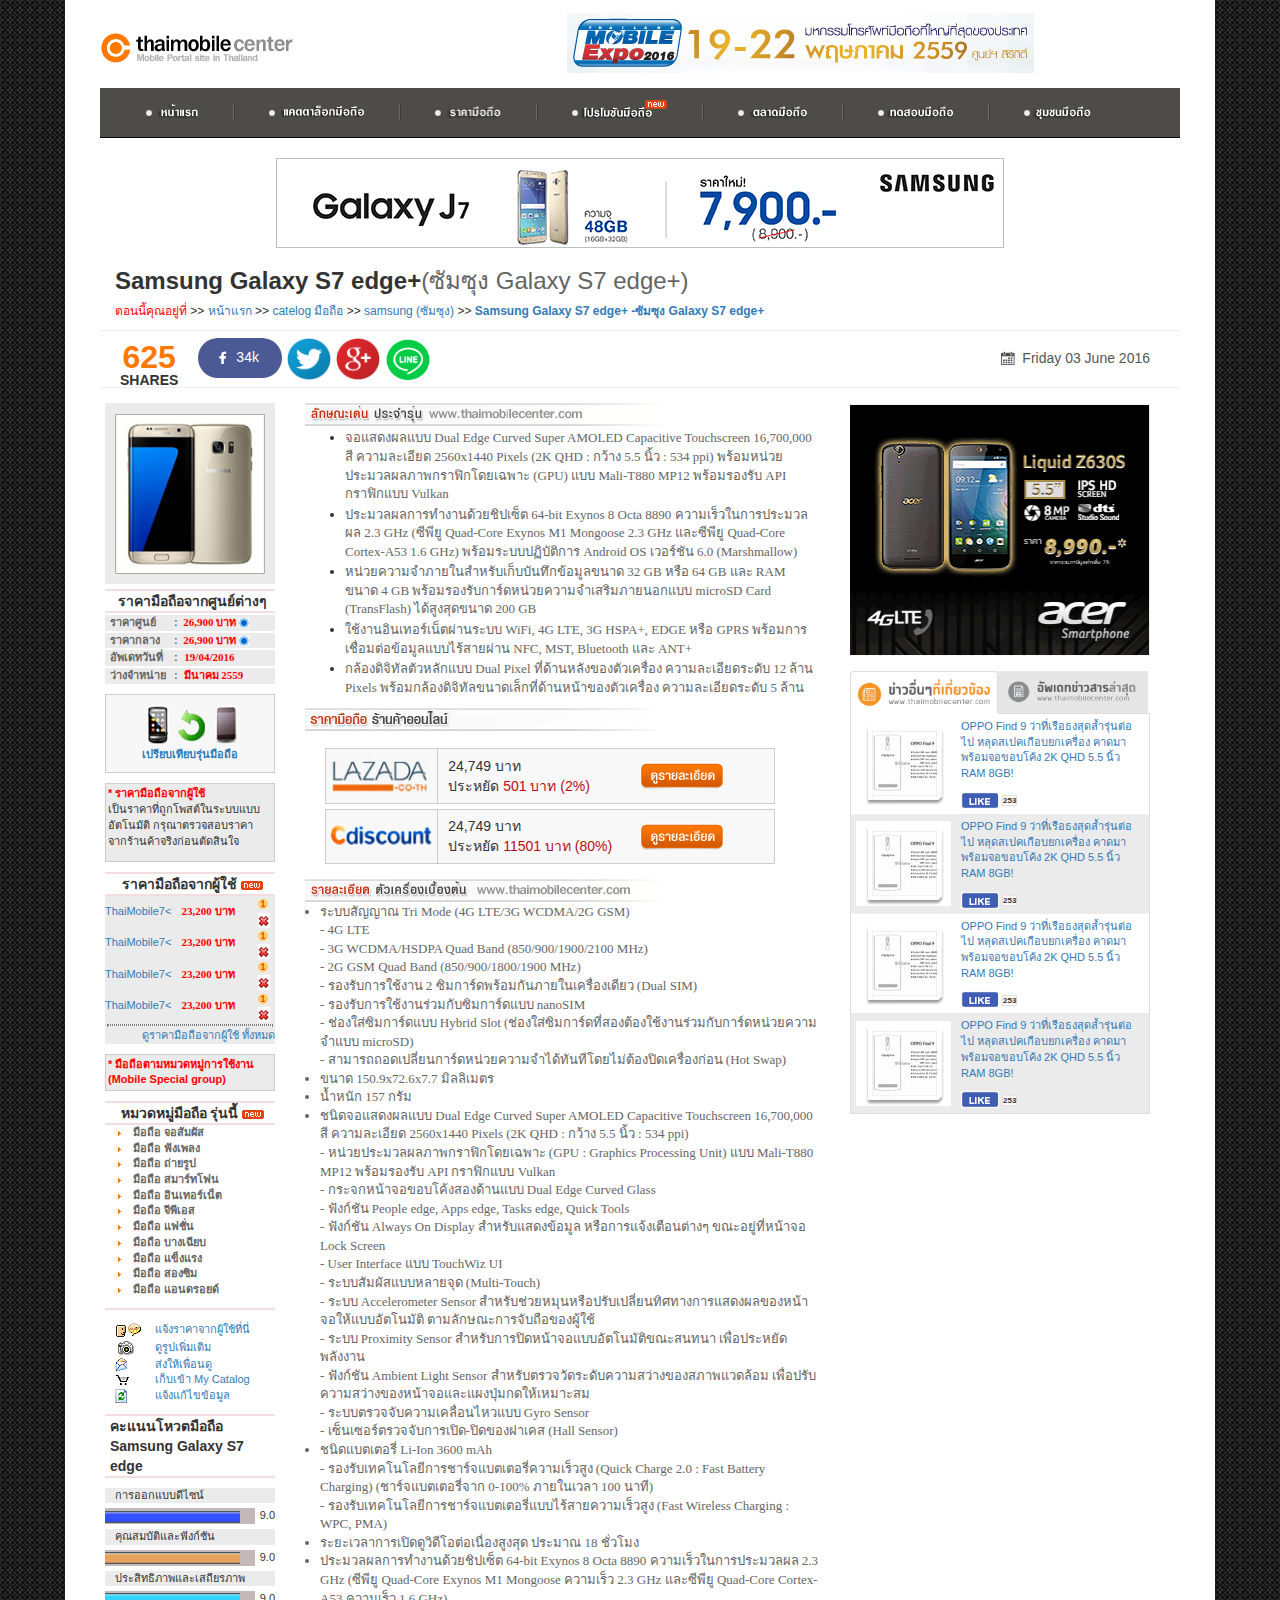
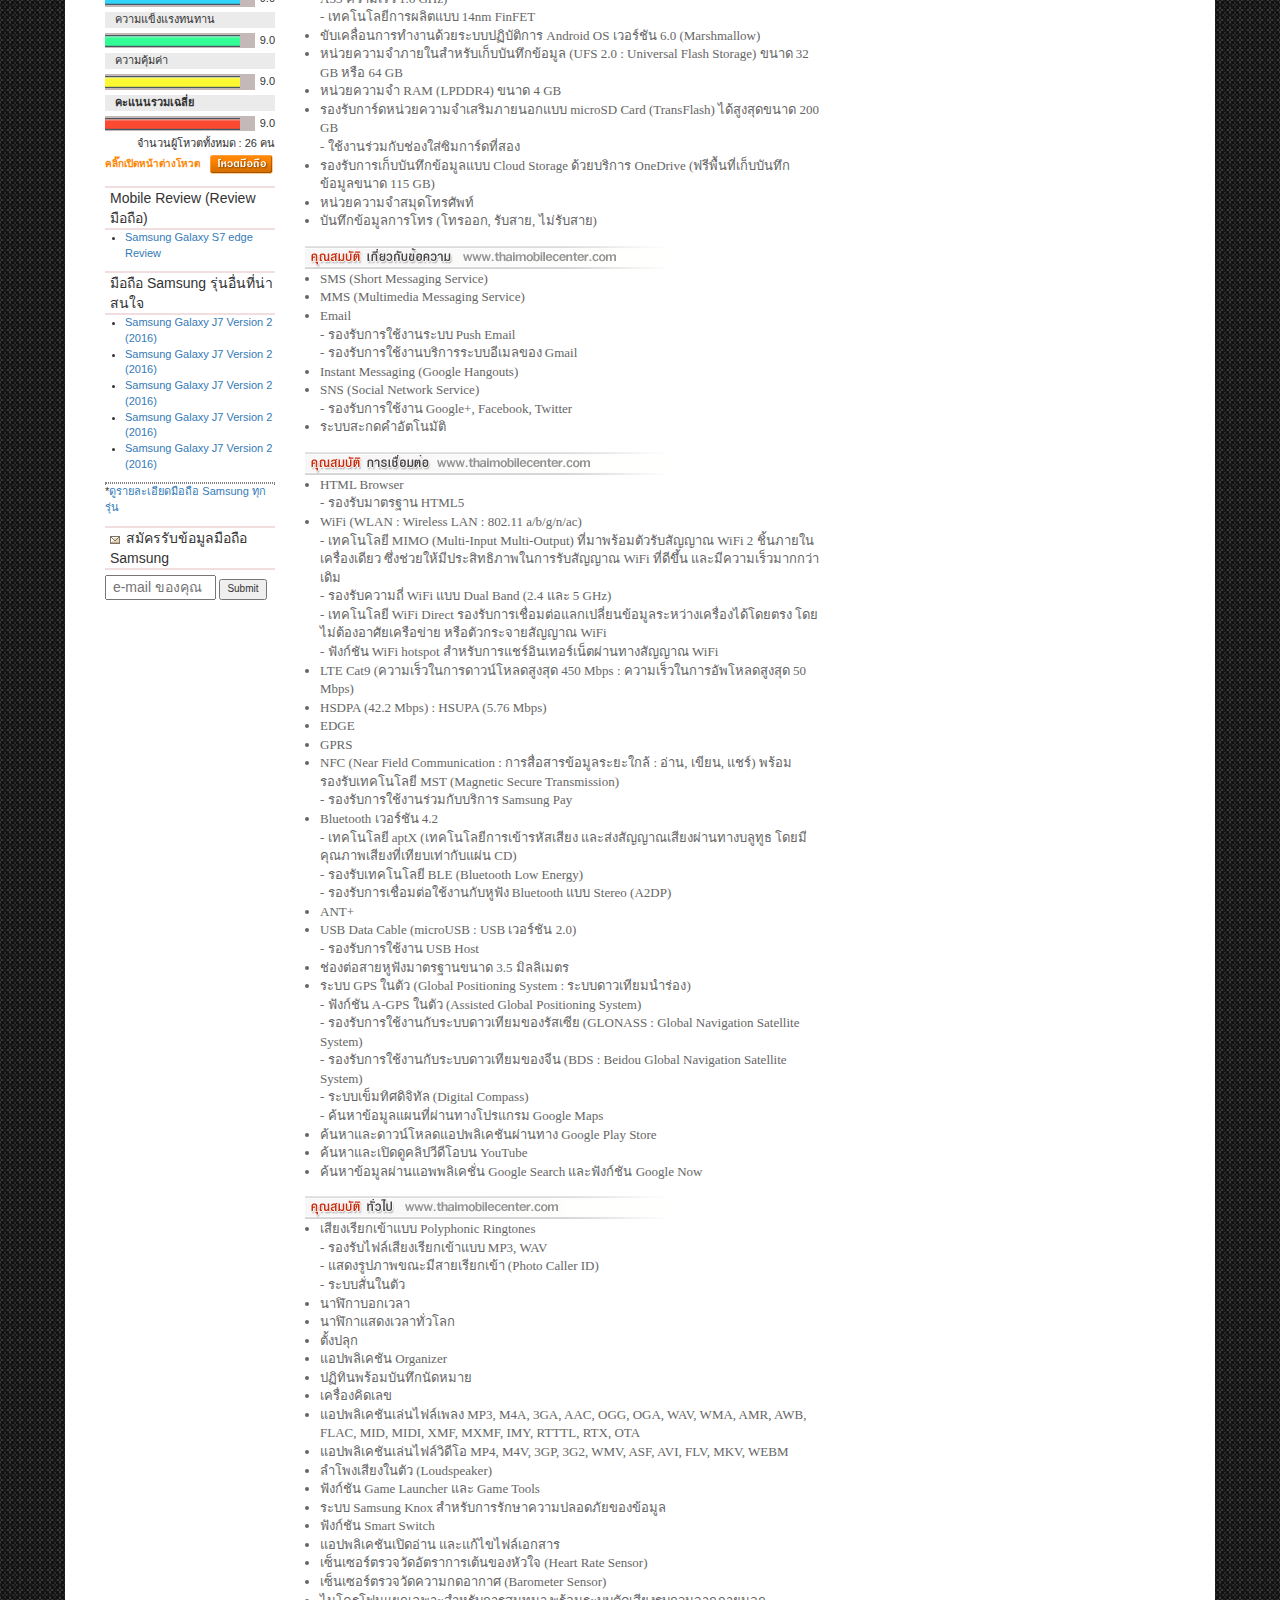
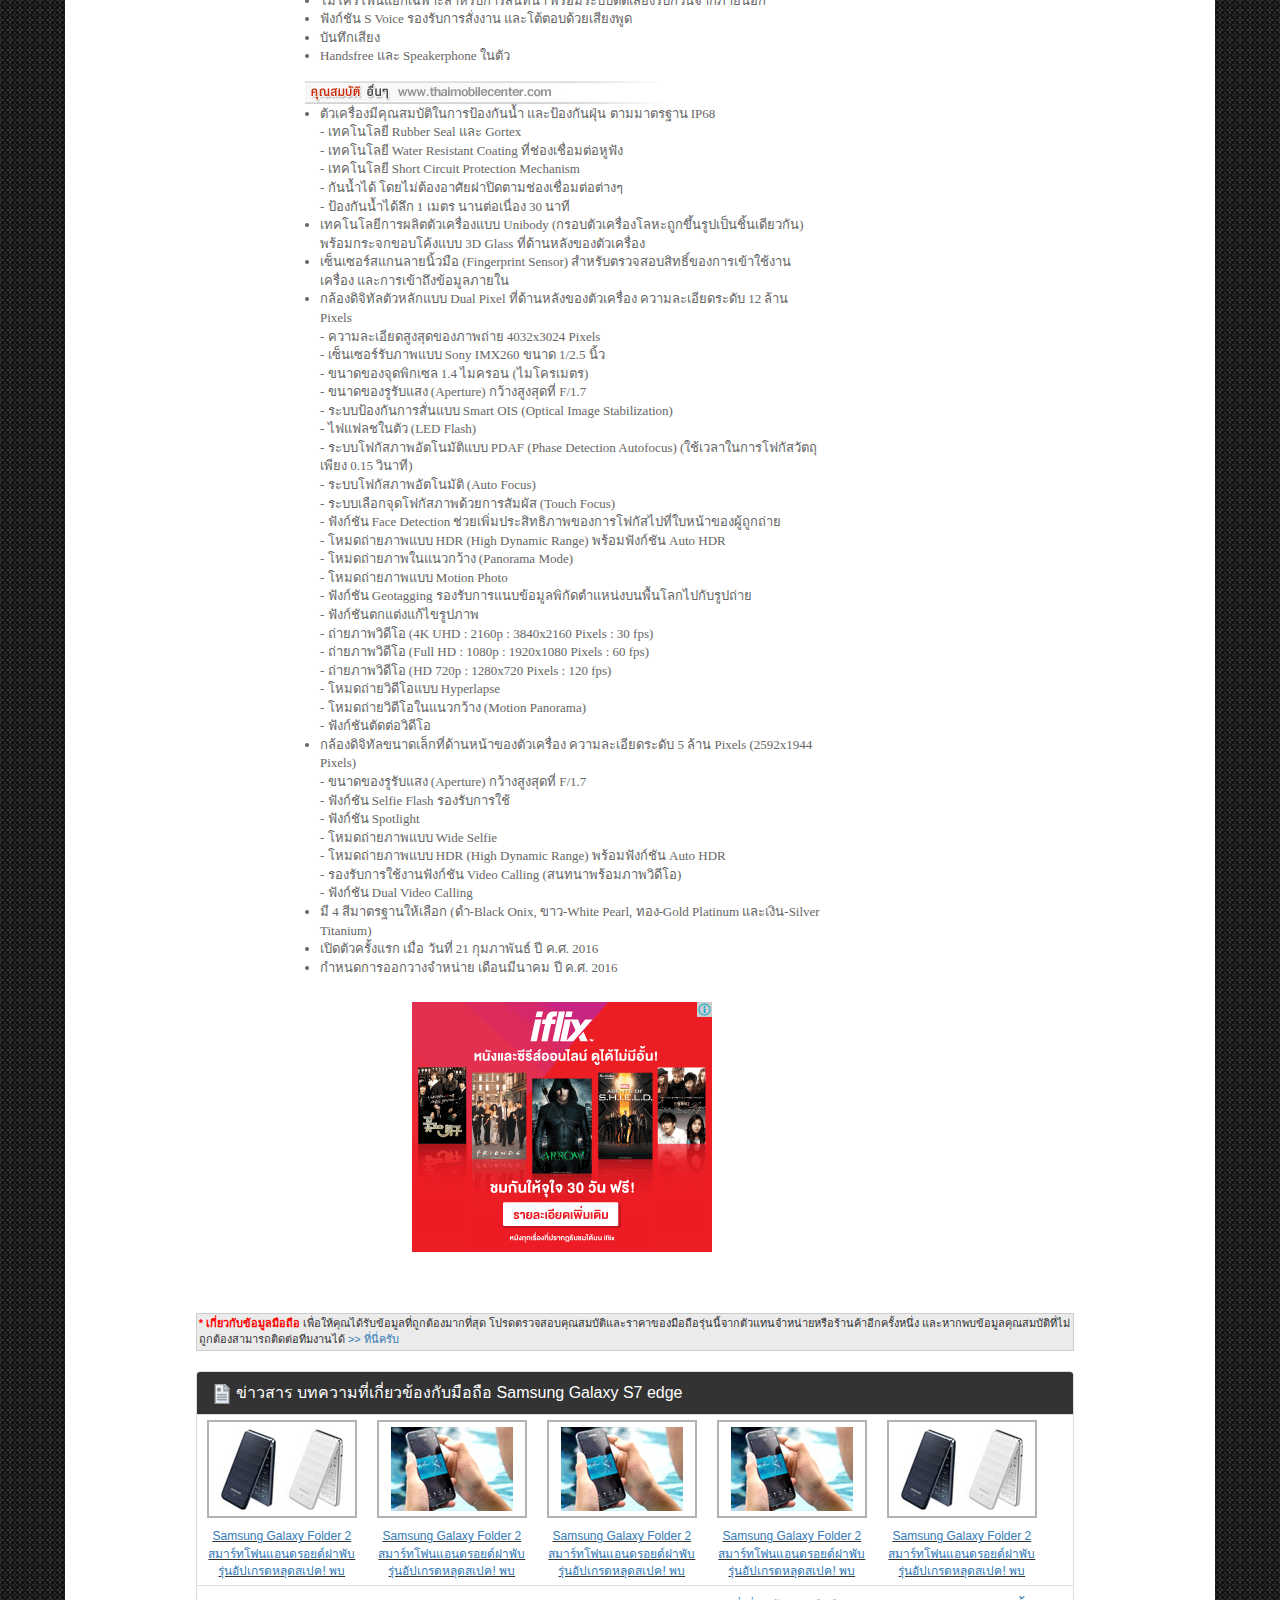
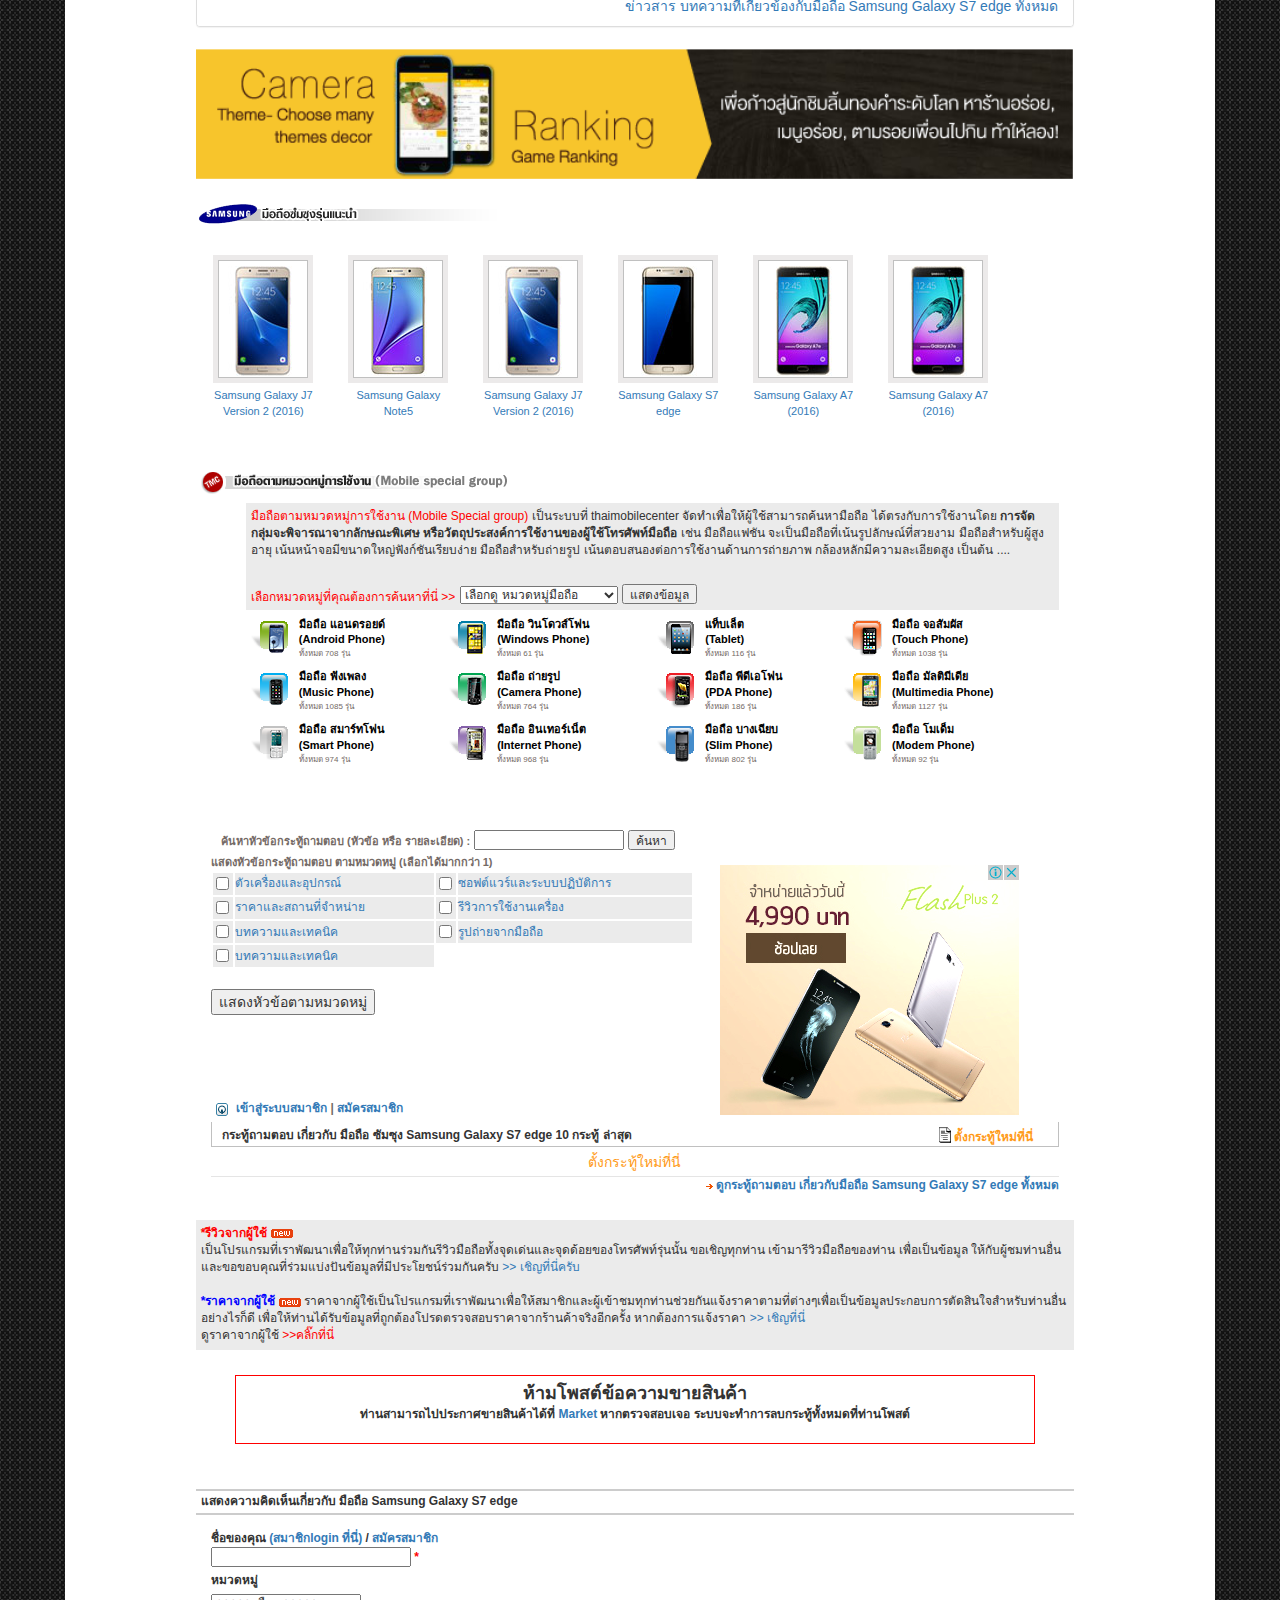
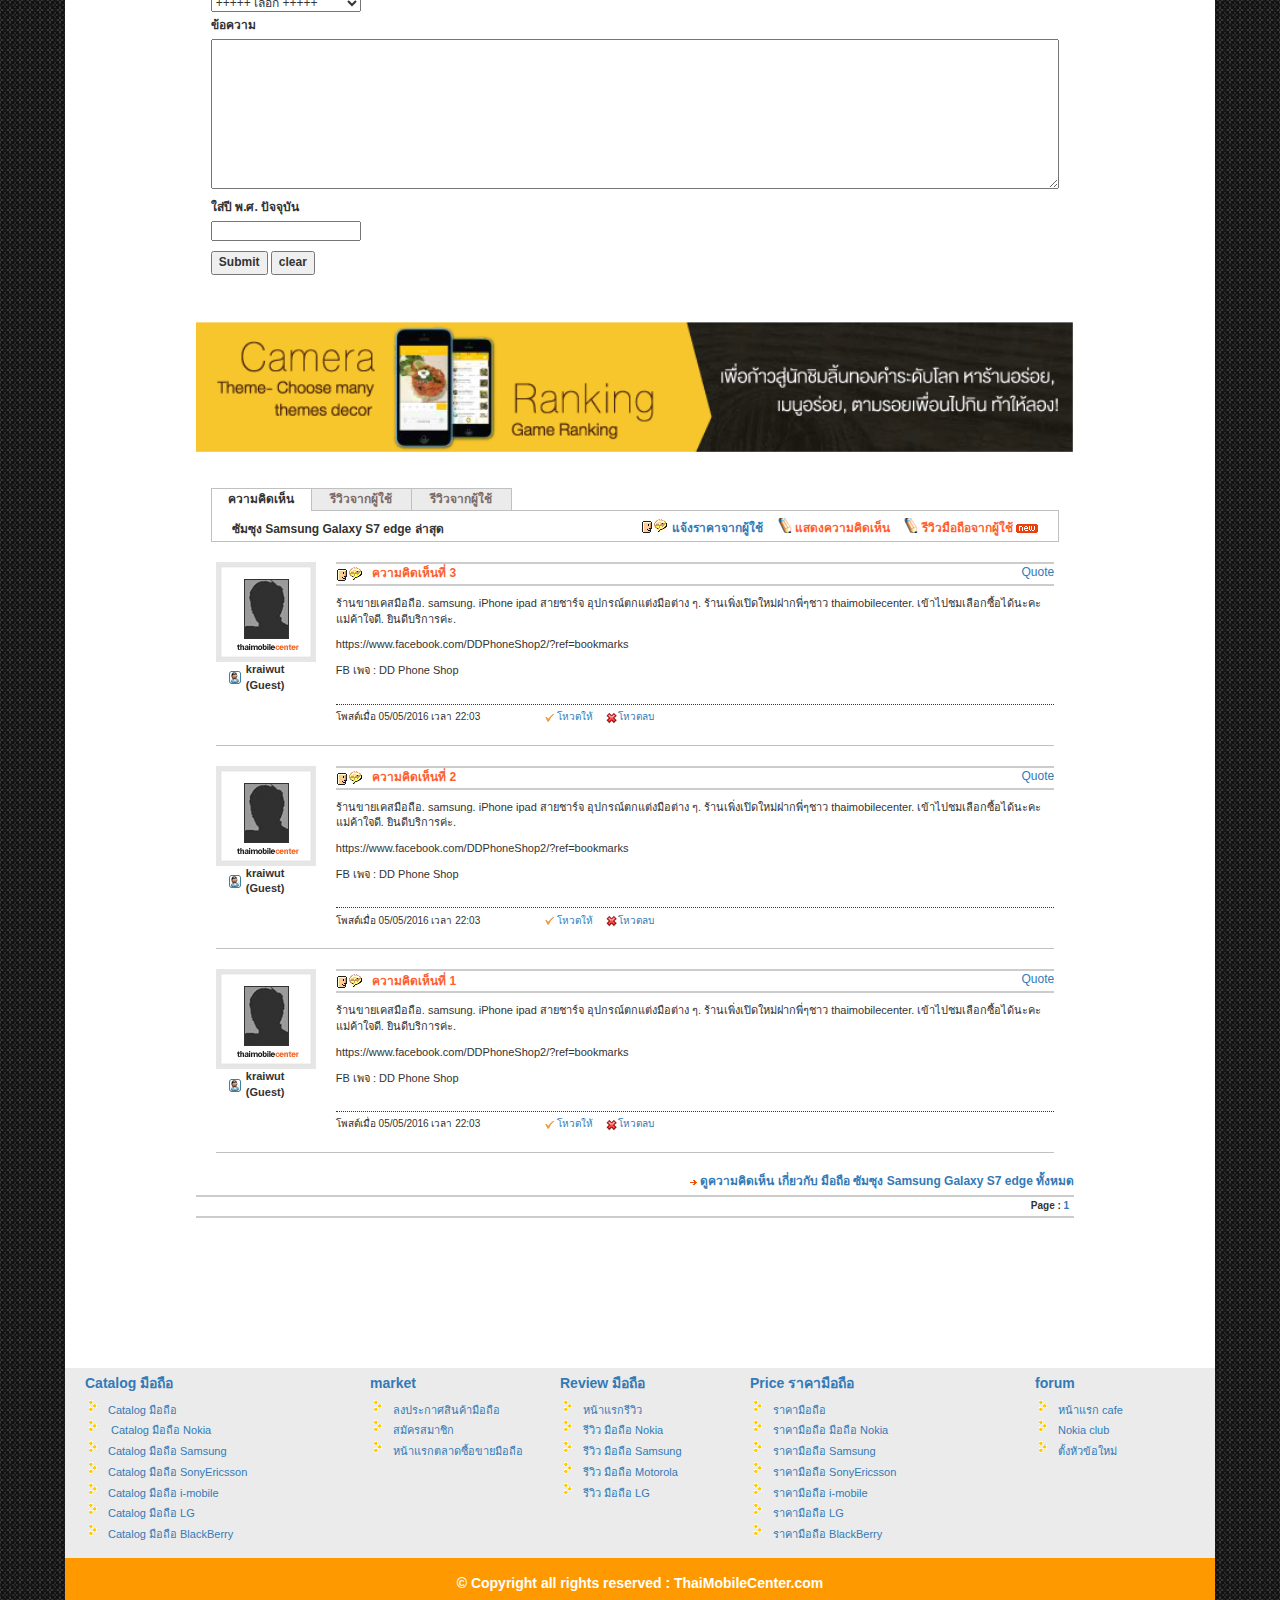
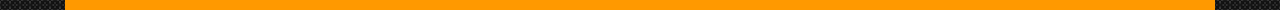
<file: index.html>
<!DOCTYPE html>
<html lang="en">
<head>
    <meta charset="utf-8">
    <meta http-equiv="X-UA-Compatible" content="IE=edge">
    <meta name="viewport" content="width=device-width, initial-scale=1">

    <title>ThailandMobileCenter</title>

    <!-- Bootstrap -->
    <link href="assets/bootstrap/css/bootstrap.min.css" rel="stylesheet">

    <link href="assets/jquery-ui/jquery-ui.min.css" rel="stylesheet">

    <link href="main.css" rel="stylesheet">


    <!-- jQuery (necessary for Bootstrap's JavaScript plugins) -->
    <script src="assets/jquery.js"></script>

    <script src="assets/jquery-ui/jquery-ui.min.js"></script>
    <!-- Include all compiled plugins (below), or include individual files as needed -->
    <script src="assets/bootstrap/js/bootstrap.min.js"></script>


    <script>

        //=================== Function Set index Banner Side Left or Right ==============
        function fix_index_banner(){


        }


        /*
        *  <li class="active" id="li_tab_news_present">
         <a href="#home" data-toggle="tab" aria-expanded="false" class="tab_news" style="padding: 7px;!important;">
         <img src="images/menu/news_present1.png" alt="" class="img-responsive" style="width: 100%;height: 87%" id="news_present">
         <img src="images/menu/news_present_unselect.png" alt="" class="img-responsive hide" style="width: 100%;height: 87%" id="news_present_unselect">
         </a>
         </li>
         <li style="background-color: #e6e6e6;" id="li_tab_news_update">
         <a href="#profile" data-toggle="tab" aria-expanded="false" class="tab_news" style="padding: 7px;!important;">
         <img src="images/menu/news_update_unselect.png" alt=""  style="width: 100%;height: 87%" id="news_update_unselect">
         <img src="images/menu/news_select.png" alt="" class="hide"  style="width: 100%;height: 87%" id="news_select">
         </a>
         </li>
        * */

        $(document).ready(function() {
            //============= Call Function find Index banner ==================
            console.log($(window).width());
            fix_index_banner();


            $("#news_present_unselect").hide();
            $("#news_select").hide();

            $('#recommend_content_tab li').on('click',function(){

                $("#li_tab_news_present").css("background-color", "#FFFFFF");
                $("#li_tab_news_update").css("background-color", "#FFFFFF");

                var tab_id=this.id;

                if(tab_id=='li_tab_news_present'){
                    $("#news_present_unselect").hide();
                    $("#news_select").hide();
                    $("#news_present").show();
                    $("#news_update_unselect").show();

                    $("#li_tab_news_present").css("background-color", "#FFFFFF");
                    $("#li_tab_news_update").css("background-color", "#e6e6e6");
                }else{

                    $("#news_present_unselect").show();
                    $("#news_select").show();
                    $("#news_present").hide();
                    $("#news_update_unselect").hide();

                    $("#li_tab_news_present").css("background-color", "#e6e6e6");
                    $("#li_tab_news_update").css("background-color", "#FFFFFF");
                }

            });

        });


        //============= Event On Window Resize =================
        $(window).resize(function(event) {
            fix_index_banner();
        });





    </script>

</head>

<body>

<div id="main">
    <div></div>
    <!-- ========== Banner Top 1 ================= -->
    <div id="top-header" class="row hidden-xs">
        <div class="col-sm-12 col-centered" style="height:62px;margin-top: 12px;margin-bottom: 14px;padding-left: 25px">
            <div class="col-sm-5">
                <img src="images/logo_web.png" class="img-responsive">
            </div>
            <div class="col-sm-7">
                <img src="images/top_banner.png" class="img-responsive">
            </div>
        </div>
    </div>
    <!-- ========== End Banner Top 1 =============== -->

    <!-- ==================== Main Content ================ -->
    <div id="main_content">
        <!--=============  Menu Bar ============== -->
        <nav class="navbar navbar-inverse  navbar-fixed-top" style="background-color:#4e4c48;">
            <div class="container" style="width:100%;">
                <div class="navbar-header" style="background-color: #2e2e2e">

                    <button type="button" style="border: none" class="navbar-toggle collapsed" data-toggle="collapse" data-target="#navbar" aria-expanded="false" aria-controls="navbar">
                        <span class="sr-only"></span>
                        <span class="icon-bar"></span>
                        <span class="icon-bar"></span>
                        <span class="icon-bar"></span>
                    </button>

                      <span type="button" style="border: none;float: left;padding: 0px;margin: 5px;background-color:#2e2e2e;width: 75%" class="hidden-sm hidden-md hidden-lg">
                          <a href="#"><img src="images/menu/logo_mobile.png" alt="" class="img-responsive"></a></span>
                    </span>

                </div>
                <div id="navbar" class="navbar-collapse collapse">
                    <ul class="nav navbar-nav" style="margin-top: 10px;">

                        <li class="top-menu hidden-xs"><img src="images/menu/menu_home.png" class="img-responsive"></li>
                        <li class="top-menu hidden-sm hidden-md hidden-lg" data-toggle="collapse" data-target="#navbar" aria-expanded="false" aria-controls="navbar"><img src="images/menu/menu_home.png" class="img-responsive" style="max-width:100%;"></li>
                        <li class="hidden-xs"><img src="images/icon/line_menu.png" class="img-responsive"></li>

                        <li class="top-menu hidden-xs"><img src="images/menu/menu_catalog.png" class="img-responsive"></li>
                        <li class="top-menu hidden-sm hidden-md hidden-lg" data-toggle="collapse" data-target="#navbar" aria-expanded="false" aria-controls="navbar"><img src="images/menu/menu_catalog.png" class="img-responsive" style="max-width:100%;"></li>
                        <li class="hidden-xs"><img src="images/icon/line_menu.png" class="img-responsive"></li>

                        <li class="top-menu hidden-xs"><img src="images/menu/menu_price.png" class="img-responsive"></li>
                        <li class="top-menu hidden-sm hidden-md hidden-lg" data-toggle="collapse" data-target="#navbar" aria-expanded="false" aria-controls="navbar"><img src="images/menu/menu_price.png" class="img-responsive" style="max-width:100%;"></li>
                        <li class="hidden-xs"><img src="images/icon/line_menu.png" class="img-responsive"></li>

                        <li class="top-menu hidden-xs"><img src="images/menu/menu_promotion.png" class="img-responsive"></li>
                        <li class="top-menu hidden-sm hidden-md hidden-lg" data-toggle="collapse" data-target="#navbar" aria-expanded="false" aria-controls="navbar"><img src="images/menu/menu_promotion.png" class="img-responsive" style="max-width:100%;"></li>
                        <li class="hidden-xs"><img src="images/icon/line_menu.png" class="img-responsive"></li>

                        <li class="top-menu hidden-xs"><img src="images/menu/menu_market.png" class="img-responsive"></li>
                        <li class="top-menu hidden-sm hidden-md hidden-lg" data-toggle="collapse" data-target="#navbar" aria-expanded="false" aria-controls="navbar"><img src="images/menu/menu_market.png" class="img-responsive" style="max-width:100%;"></li>
                        <li class="hidden-xs"><img src="images/icon/line_menu.png" class="img-responsive"></li>

                        <li class="top-menu hidden-xs"><img src="images/menu/menu_review.png" class="img-responsive"></li>
                        <li class="top-menu hidden-sm hidden-md hidden-lg" data-toggle="collapse" data-target="#navbar" aria-expanded="false" aria-controls="navbar"><img src="images/menu/menu_review.png" class="img-responsive" style="max-width:100%;"></li>
                        <li class="hidden-xs"><img src="images/icon/line_menu.png" class="img-responsive"></li>

                        <li class="top-menu hidden-xs"><img src="images/menu/menu_commu.png" class="img-responsive"></li>
                        <li class="top-menu hidden-sm hidden-md hidden-lg" data-toggle="collapse" data-target="#navbar" aria-expanded="false" aria-controls="navbar"><img src="images/menu/menu_commu.png" class="img-responsive"></li>
                    </ul>
                </div>
            </div>
        </nav>
        <!--=============End  Menu Bar ==============-->

        <!-- ================== Banner Top 2 ========================= -->
        <div class="container banner_top" id="div_banner_top_2" style="width:100%;">
            <img src="images/banner_bottom_menu.png" class="img-responsive" style="margin: auto;">
        </div>
        <!-- =================End Banner Top 2 ========================= -->

        <!-- ================== Product Name ========================= -->
        <div class="container" id="div_product_name" style="margin-top: 15px;font-size: 24px;width:100%;">
            <div style="float:left"><label>Samsung Galaxy S7 edge+ </label></div>
            <div style="float:left;min-width: 100px;"><span class="font-h">(ซัมซุง Galaxy S7 edge+)</span></div>
        </div>
        <!-- ==================End Product Name ========================= -->

        <!-- ================== Path Menu Bar ========================= -->
        <div id="div_path_menu_bar" class="hidden-xs" style="padding-left: 15px;">
            <p style="font-size: 12px;">
                <span style="color: #ff0000;">ตอนนี้คุณอยู่ที่</span> >>
                <a href="#">หน้าแรก</a> >> <a href="#">catelog มือถือ</a> >>
                <a href="#">samsung (ซัมซุง)</a> >>
                <a href="#" style="font-weight: bold;">Samsung Galaxy S7 edge+ -ซัมซุง Galaxy S7 edge+</a>
            </p>
        </div>
        <!-- ==================End Path Menu Bar ========================= -->

        <!-- ================== Div Box Social ========================= -->
        <div class="container container-box-social" >
            <div class="col-sm-9">
                <div style="max-width: 100px;text-align: center;float: left;line-height: 1;margin-top: 5px">
                    <span style="color:#ff7800;font-size: 32px;font-weight: bolder">625</span><br>
                    <span style="font-size: 14px;font-weight: bolder;">SHARES</span>
                </div>

                <div class="box-social" style="margin-left: 20px;">
                    <button type="button" class="btn  btn-fb">
                        <img src="images/icon/icon_facebook.png" class="img-responsive pull-left" style="margin: auto;">
                        <span style="color:#FFFFFF;font-size: 14px; margin-right: 10px;">34k</span>
                    </button>
                </div>

                <div class="box-social">
                    <img src="images/icon/icon_twitter.png"  style="margin-top:2px;margin-left:5px;height:42px;width:44px;">
                </div>

                <div class="box-social">
                    <img src="images/icon/icon_google_plus.png" style="margin-top:2px;margin-left:5px;height:42px;width:44px;">
                </div>
                <div class="box-social">
                    <img src="images/icon/line_icon.png" style="margin-top:2px;margin-left:5px;height:44px;width:46px;">
                </div>
            </div>
            <div class="col-sm-3">
                <div class="hidden-xs" style="min-width: 100px;max-width:275px;padding: 12px 0px 12px 0px;float:right;">
                    <img src="images/icon/calendar.png">
                    <span style="color: #565656;">Friday 03 June 2016</span>
                </div>
                <div  class="hidden-sm hidden-md hidden-lg" style="min-width: 100px;max-width: 275px;margin-top: 60px;">
                    <img src="images/icon/calendar.png">
                    <span style="color: #565656;">Friday 03 June 2016</span>
                </div>
            </div>
        </div><!--/div-->
        <!-- ==================End Social Bar ========================= -->


        <div class="container" style="width: 100%;padding-left: 5px !important;margin-left: 0px !important;margin-top: 15px;">

            <!-- ================== Body Content ========================= -->
            <div class="row">

                <!-- ================== Content Left ========================= -->
                <div class="col-md-2" style="margin-bottom: 15px;min-width: 200px">
                    <div style="margin: auto">

                        <div id="img_product" style="background-color: #ebebeb;padding: 10px;">
                            <img src="images/img_product.png" class="img-responsive center-block">
                        </div>

                        <div id="product_price" style="margin-top:5px;">
                            <div class="product_price">ราคามือถือจากศูนย์ต่างๆ </div>

                            <div  class="product_price-detail">
                                <table class="table-price-official">
                                    <tr>
                                        <td>ราคาศูนย์</td>
                                        <td>:</td>
                                        <td><span class="text_price_detail">26,900 บาท <img src="images/icon/price_hilight.gif" ></span></td>
                                    </tr>
                                </table>
                            </div>
                            <div  class="product_price-detail">
                                <table class="table-price-official">
                                    <tr>
                                        <td>ราคากลาง</td>
                                        <td>:</td>
                                        <td><span class="text_price_detail">26,900 บาท <img src="images/icon/price_hilight.gif" ></span></td>
                                    </tr>
                                </table>
                            </div>
                            <div  class="product_price-detail">
                                <table class="table-price-official">
                                    <tr>
                                        <td>อัพเดทวันที่</td>
                                        <td>:</td>
                                        <td><span class="text_price_detail">19/04/2016</span></td>
                                    </tr>
                                </table>
                            </div>
                            <div  class="product_price-detail">
                                <table class="table-price-official">
                                    <tr>
                                        <td>ว่างจำหน่าย</td>
                                        <td>:</td>
                                        <td><span class="text_price_detail">มีนาคม 2559</span></td>
                                    </tr>
                                </table>
                            </div>

                        </div>


                        <div id="compared_mobile" style="border: 1px solid #cccccc;background-color: #f7f7f7;margin-top: 10px;padding-top: 10px">
                            <img src="images/menu/icon_compared_mobile.jpg" class="img-responsive center-block">
                            <p class="text-center" style="color: #005ca2;font-weight: bolder;font-size: 11px;"><a href="#">เปรียบเทียบรุ่นมือถือ</a></p>
                        </div>

                        <div id="price_user" class="hidden-xs" style="border: 1px solid #cccccc;background-color: #ebebeb;margin-top: 10px;padding: 2px;">
                            <div style="font-size: 11px;font-weight: bolder;color: #ff0000;">* ราคามือถือจากผู้ใช้ </div>
                            <p style="font-size: 11px;">เป็นราคาที่ถูกโพสต์ในระบบแบบอัตโนมัติ กรุณาตรวจสอบราคาจากร้านค้าจริงก่อนตัดสินใจ</p>
                        </div>


                        <div id="price_list" class="hidden-xs" style="margin-top: 10px;">
                            <div class="product_price">ราคามือถือจากผู้ใช้ <img src="images/icon/new_icon.gif" alt=""></div>
                            <table style="font-size: 11px;width: 100%;background-color:#ebebeb;">
                                <tr>
                                    <td style="width: 45%;"> <a href="#">ThaiMobile7< </a></td>
                                    <td style="width: 45%;" class="text_price_detail">23,200 บาท</td>
                                    <td style="width: 10%;"><a href="#"><img src="images/icon/m11.gif" alt="" title="ราคามือ1 (เครื่องศูนย์)&nbsp;&nbsp;www.thaimobileseven.com<mbk center>LINE  mong_0902&nbsp;&nbsp;&nbsp;วันที่ 06/06/2016&nbsp;"></a>
                                        <br><a href="#"><img src="images/icon/del.gif" alt=""  title="แจ้งลบ"></a></td>
                                </tr>
                                <tr>
                                    <td style="width: 45%;"> <a href="#">ThaiMobile7< </a></td>
                                    <td style="width: 45%;" class="text_price_detail">23,200 บาท</td>
                                    <td style="width: 10%;"><a href="#"><img src="images/icon/m11.gif" alt="" title="ราคามือ1 (เครื่องศูนย์)&nbsp;&nbsp;www.thaimobileseven.com<mbk center>LINE  mong_0902&nbsp;&nbsp;&nbsp;วันที่ 06/06/2016&nbsp;"></a>
                                        <br><a href="#"><img src="images/icon/del.gif" alt=""  title="แจ้งลบ"></a></td>
                                </tr>
                                <tr>
                                    <td style="width: 45%;"> <a href="#">ThaiMobile7< </a></td>
                                    <td style="width: 45%;" class="text_price_detail">23,200 บาท</td>
                                    <td style="width: 10%;"><a href="#"><img src="images/icon/m11.gif" alt="" title="ราคามือ1 (เครื่องศูนย์)&nbsp;&nbsp;www.thaimobileseven.com<mbk center>LINE  mong_0902&nbsp;&nbsp;&nbsp;วันที่ 06/06/2016&nbsp;"></a>
                                        <br><a href="#"><img src="images/icon/del.gif" alt=""  title="แจ้งลบ"></a></td>
                                </tr>
                                <tr>
                                    <td style="width: 45%;"> <a href="#">ThaiMobile7< </a></td>
                                    <td style="width: 45%;" class="text_price_detail">23,200 บาท</td>
                                    <td style="width: 10%;"><a href="#"><img src="images/icon/m11.gif" alt="" title="ราคามือ1 (เครื่องศูนย์)&nbsp;&nbsp;www.thaimobileseven.com<mbk center>LINE  mong_0902&nbsp;&nbsp;&nbsp;วันที่ 06/06/2016&nbsp;"></a>
                                        <br><a href="#"><img src="images/icon/del.gif" alt=""  title="แจ้งลบ"></a></td>
                                </tr>
                                <footer>
                                    <tr><td colspan="3" style="width: 100%;padding: 2px;"><div style="border: 0.1px dotted #808080;"></div></td></tr>
                                    <tr><td colspan="3" style="text-align: right;"> <a href="#">ดูราคามือถือจากผู้ใช้ ทั้งหมด</a></td></tr>
                                </footer>
                            </table>
                        </div>

                        <div class="hidden-xs" style="border: 1px solid #cccccc;background-color: #ebebeb;margin-top: 10px;padding: 2px;">
                            <div style="font-size: 11px;font-weight: bolder;color: #ff0000;">* มือถือตามหมวดหมู่การใช้งาน (Mobile Special group) </div>
                        </div>


                        <div id="price_category" class="hidden-xs" style="margin-top: 10px;border-bottom:2px solid #f2dede ;">
                            <div class="product_price">หมวดหมู่มือถือ รุ่นนี้ <img src="images/icon/new_icon.gif" alt=""></div>
                            <ul class="ul-price-category">
                                <li><a href="#">มือถือ จอสัมผัส</a></li>
                                <li><a href="#" >มือถือ ฟังเพลง</a></li>
                                <li><a href="#">มือถือ ถ่ายรูป</a></li>
                                <li><a href="#">มือถือ สมาร์ทโฟน</a></li>
                                <li><a href="#">มือถือ อินเทอร์เน็ต</a></li>
                                <li><a href="#"">มือถือ จีพีเอส</a></li>
                                <li><a href="#">มือถือ แฟชั่น</a></li>
                                <li><a href="#">มือถือ บางเฉียบ</a></li>
                                <li><a href="#">มือถือ แข็งแรง</a></li>
                                <li><a href="#">มือถือ สองซิม</a></li>
                                <li><a href="#">มือถือ แอนดรอยด์</a></li>
                            </ul>
                        </div>


                        <div class="hidden-xs" style="margin-top: 10px;font-size: 11px;padding-left: 10px;" >
                            <table style="width:100%">
                                <tr>
                                    <td style="width: 40px;"><img src="images/icon/reply.gif" alt=""></td>
                                    <td><a href="#">แจ้งราคาจากผู้ใช้ที่นี่</a></td>
                                </tr>
                                <tr>
                                    <td style="width: 40px;"><img src="images/icon/photo_icon.gif" alt=""></td>
                                    <td><a href="#">ดูรูปเพิ่มเติม</a></td>
                                </tr>
                                <tr>
                                    <td style="width: 40px;"><img src="images/icon/send_friend.gif" alt=""></td>
                                    <td><a href="#">ส่งให้เพื่อนดู</a></td>
                                </tr>
                                <tr>
                                    <td style="width: 40px;"><img src="images/icon/cart.gif" alt=""></td>
                                    <td><a href="#">เก็บเข้า My Catalog</a></td>
                                </tr>
                                <tr>
                                    <td style="width: 40px;"><img src="images/icon/correct.gif" alt=""></td>
                                    <td><a href="#">แจ้งแก้ไขข้อมูล</a></td>
                                </tr>
                            </table>
                        </div>


                        <div class="hidden-xs" style="margin-top: 10px;">
                            <div class="product_price" style="text-align: left;">คะแนนโหวตมือถือ Samsung Galaxy S7 edge </div>
                            <table width="100%" cellspacing="5" cellpadding="2" style="font-size: 11px;margin-top:10px;">
                                <tbody>
                                <tr>
                                    <td colspan="2" style="padding-left: 10px;background-color:#ebebeb ;">การออกแบบดีไซน์</td>
                                </tr>
                                <tr>
                                    <td colspan="2" style="height: 5px;width: 100%;"></td>
                                </tr>
                                <tr>
                                    <td style="background-color: #c5b8b8;"><img src="images/icon/bar_graph_image1_1.gif" alt="" style="width: 90%;height: 12px;"></td>
                                    <td style="width: 10%;padding-left: 5px;">9.0</td>
                                </tr>
                                <tr>
                                    <td colspan="2" style="height: 5px;width: 100%;"></td>
                                </tr>


                                <tr>
                                    <td colspan="2" style="padding-left: 10px;background-color:#ebebeb ;">คุณสมบัติและฟังก์ชัน</td>
                                </tr>
                                <tr>
                                    <td colspan="2" style="height: 5px;width: 100%;"></td>
                                </tr>
                                <tr>
                                    <td style="background-color: #c5b8b8;"><img src="images/icon/bar_graph_image1_2.gif" alt="" style="width: 90%;height: 12px;"></td>
                                    <td style="width: 10%;padding-left: 5px;">9.0</td>
                                </tr>
                                <tr>
                                    <td colspan="2" style="height: 5px;width: 100%;"></td>
                                </tr>


                                <tr>
                                    <td colspan="2" style="padding-left: 10px;background-color:#ebebeb ;">ประสิทธิภาพและเสถียรภาพ</td>
                                </tr>
                                <tr>
                                    <td colspan="2" style="height: 5px;width: 100%;"></td>
                                </tr>
                                <tr>
                                    <td style="background-color: #c5b8b8;"><img src="images/icon/bar_graph_image1_3.gif" alt="" style="width: 90%;height: 12px;"></td>
                                    <td style="width: 10%;padding-left: 5px;">9.0</td>
                                </tr>
                                <tr>
                                    <td colspan="2" style="height: 5px;width: 100%;"></td>
                                </tr>


                                <tr>
                                    <td colspan="2" style="padding-left: 10px;background-color:#ebebeb ;">ความแข็งแรงทนทาน</td>
                                </tr>
                                <tr>
                                    <td colspan="2" style="height: 5px;width: 100%;"></td>
                                </tr>
                                <tr>
                                    <td style="background-color: #c5b8b8;"><img src="images/icon/bar_graph_image1_4.gif" alt="" style="width: 90%;height: 12px;"></td>
                                    <td style="width: 10%;padding-left: 5px;">9.0</td>
                                </tr>
                                <tr>
                                    <td colspan="2" style="height: 5px;width: 100%;"></td>
                                </tr>


                                <tr>
                                    <td colspan="2" style="padding-left: 10px;background-color:#ebebeb ;">ความคุ้มค่า</td>
                                </tr>
                                <tr>
                                    <td colspan="2" style="height: 5px;width: 100%;"></td>
                                </tr>
                                <tr>
                                    <td style="background-color: #c5b8b8;"><img src="images/icon/bar_graph_image1_5.gif" alt="" style="width: 90%;height: 12px;"></td>
                                    <td style="width: 10%;padding-left: 5px;">9.0</td>
                                </tr>
                                <tr>
                                    <td colspan="2" style="height: 5px;width: 100%;"></td>
                                </tr>


                                <tr>
                                    <td colspan="2" style="padding-left: 10px;background-color:#ebebeb ;font-weight: bolder;">คะแนนรวมเฉลี่ย</td>
                                </tr>
                                <tr>
                                    <td colspan="2" style="height: 5px;width: 100%;"></td>
                                </tr>
                                <tr>
                                    <td style="background-color: #c5b8b8;"><img src="images/icon/bar_graph_image1_6.gif" alt="" style="width: 90%;height: 12px;"></td>
                                    <td style="width: 10%;padding-left: 5px;">9.0</td>
                                </tr>
                                <tr>
                                    <td colspan="2" style="height: 5px;width: 100%;"></td>
                                </tr>


                                <tr><td colspan="2" style="text-align: right;">จำนวนผู้โหวตทั้งหมด : 26 คน</td></tr>
                                <tr>
                                    <td colspan="2"><a href="#" style="font-weight: bolder;float: left;padding-top: 5px;color: #fe8606;font-size: 10px;">คลิ๊กเปิดหน้าต่างโหวต</a> <a href="#" style="float: right;"><img src="images/icon/vote_mo.gif" alt="" class="img-responsive"></a></td>
                                </tr>

                                </tbody>
                            </table>
                        </div>


                        <div class="hidden-xs" style="margin-top: 10px;">
                            <div class="product_price" style="text-align: left;font-weight: normal;">Mobile Review (Review มือถือ)</div>
                            <ul style="font-size: 11px;padding: 0px;padding-left: 20px;">
                                <li><a href="#">Samsung Galaxy S7 edge Review</a></li>
                            </ul>
                        </div>


                        <div class="hidden-xs" style="margin-top: 10px;">
                            <div class="product_price" style="text-align: left;font-weight: normal;"> มือถือ Samsung รุ่นอื่นที่น่าสนใจ</div>
                            <ul style="font-size: 11px;padding: 0px;padding-left: 20px;">
                                <li><a href="#">Samsung Galaxy J7 Version 2 (2016)</a></li>
                                <li><a href="#">Samsung Galaxy J7 Version 2 (2016)</a></li>
                                <li><a href="#">Samsung Galaxy J7 Version 2 (2016)</a></li>
                                <li><a href="#">Samsung Galaxy J7 Version 2 (2016)</a></li>
                                <li><a href="#">Samsung Galaxy J7 Version 2 (2016)</a></li>
                            </ul>
                            <div style="border: 0.1px dotted #808080;"></div>
                            <div style="font-size: 11px;">*<a href="#">ดูรายละเอียดมือถือ Samsung ทุกรุ่น</a></div>
                        </div>


                        <div class="hidden-xs" style="margin-top: 10px;">
                            <div class="product_price" style="text-align: left;font-weight: normal;"><img src="images/icon/email.gif" alt="" style="margin-right: 5px;">สมัครรับข้อมูลมือถือ Samsung</div>
                            <div style="margin-top: 5px;">
                                <input type="text" placeholder=" e-mail ของคุณ" style="width: 65%;height: 25px;">
                                <input type="button" value="Submit" style="font-size: 10px;">
                            </div>
                        </div>


                    </div>
                </div>


                <!-- ================== Content Center ========================= -->
                <div class="col-md-6" style="margin-bottom: 15px;">

                    <div style="max-width: 550px;">

                        <div id="bar_1">
                            <img src="images/menu/bar_1.gif" class="img-responsive">
                            <ul>
                                <li>
                                    <p class="text_tahoma13">
                                        จอแสดงผลแบบ Dual Edge Curved Super AMOLED Capacitive Touchscreen 16,700,000 สี ความละเอียด 2560x1440 Pixels (2K QHD : กว้าง 5.5 นิ้ว : 534 ppi) พร้อมหน่วยประมวลผลภาพกราฟิกโดยเฉพาะ (GPU) แบบ Mali-T880 MP12 พร้อมรองรับ API กราฟิกแบบ Vulkan
                                    </p>
                                </li>
                                <li>
                                    <p class="text_tahoma13">
                                        ประมวลผลการทำงานด้วยชิปเซ็ต 64-bit Exynos 8 Octa 8890 ความเร็วในการประมวลผล 2.3 GHz (ซีพียู Quad-Core Exynos M1 Mongoose 2.3 GHz และซีพียู Quad-Core Cortex-A53 1.6 GHz) พร้อมระบบปฏิบัติการ Android OS เวอร์ชัน 6.0 (Marshmallow)
                                    </p>
                                </li>
                                <li>
                                    <p class="text_tahoma13">
                                        หน่วยความจำภายในสำหรับเก็บบันทึกข้อมูลขนาด 32 GB หรือ 64 GB และ RAM ขนาด 4 GB พร้อมรองรับการ์ดหน่วยความจำเสริมภายนอกแบบ microSD Card (TransFlash) ได้สูงสุดขนาด 200 GB
                                    </p>
                                </li>
                                <li>
                                    <p class="text_tahoma13">
                                        ใช้งานอินเทอร์เน็ตผ่านระบบ WiFi, 4G LTE, 3G HSPA+, EDGE หรือ GPRS พร้อมการเชื่อมต่อข้อมูลแบบไร้สายผ่าน NFC, MST, Bluetooth และ ANT+
                                    </p>
                                </li>
                                <li>
                                    <p class="text_tahoma13">
                                        กล้องดิจิทัลตัวหลักแบบ Dual Pixel ที่ด้านหลังของตัวเครื่อง ความละเอียดระดับ 12 ล้าน Pixels พร้อมกล้องดิจิทัลขนาดเล็กที่ด้านหน้าของตัวเครื่อง ความละเอียดระดับ 5 ล้าน
                                    </p>
                                </li>
                            </ul>
                        </div>

                        <div id="banner_content_version_mobile" class="hidden-sm hidden-md hidden-lg" style="width: 100%;margin-top: 25px;margin-bottom:  25px; ">
                            <img src="images/banner_right.png" class="img-responsive" style="margin: auto">
                        </div>

                        <div id="bar_price" style="margin-bottom: 15px;">
                            <img src="images/menu/bar_price.png" class="img-responsive" style="margin-bottom: 15px;">
                            <table class="table-price-online">
                                <tr>
                                    <td style="width:25%; border-right: 1px solid #cccccc;">
                                        <img src="images/icon/lazada_big.jpg" alt="lazada" class="img-responsive">
                                    </td>
                                    <td style="width:45%;padding-left: 10px">
                                        <span class="box-price-online-detail-price">24,749 บาท</span><br>
                                        <span class="box-price-online-detail-discount">ประหยัด <span style="color:#BA0C14">501 บาท (2%)</span></span>
                                    </td>
                                    <td style="width:30%;">
                                        <a href="#">
                                            <img src="images/icon/icon_detail_big.gif" alt="icon_detail_big" class="img-responsive">
                                        </a>
                                    </td>
                                </tr>
                            </table>
                            <table class="table-price-online">
                                <tr>
                                    <td style="width:25%; border-right: 1px solid #cccccc;">
                                        <img src="images/icon/logo_cdiscount.gif" alt="cdiscount" class="img-responsive">
                                    </td>
                                    <td style="width:45%;padding-left: 10px">
                                        <span class="box-price-online-detail-price">24,749 บาท</span><br>
                                        <span class="box-price-online-detail-discount">ประหยัด <span style="color:#BA0C14">11501 บาท (80%)</span></span>
                                    </td>
                                    <td style="width:30%;">
                                        <a href="#">
                                            <img src="images/icon/icon_detail_big.gif" alt="icon_detail_big" class="img-responsive">
                                        </a>
                                    </td>
                                </tr>
                            </table>
                        </div>

                        <div id="bar_2">
                            <img src="images/menu/bar_2.gif" class="img-responsive">
                            <div class="text_tahoma13" style="margin-left: 15px;">
                                <li>ระบบสัญญาณ Tri Mode (4G LTE/3G WCDMA/2G GSM)
                                    <br> - 4G LTE
                                    <br> - 3G WCDMA/HSDPA Quad Band (850/900/1900/2100 MHz)
                                    <br> - 2G GSM Quad Band (850/900/1800/1900 MHz)
                                    <br> - รองรับการใช้งาน 2 ซิมการ์ดพร้อมกันภายในเครื่องเดียว (Dual SIM)
                                    <br> - รองรับการใช้งานร่วมกับซิมการ์ดแบบ nanoSIM
                                    <br> - ช่องใส่ซิมการ์ดแบบ Hybrid Slot (ช่องใส่ซิมการ์ดที่สองต้องใช้งานร่วมกับการ์ดหน่วยความจำแบบ microSD)
                                    <br> - สามารถถอดเปลี่ยนการ์ดหน่วยความจำได้ทันทีโดยไม่ต้องปิดเครื่องก่อน (Hot Swap)
                                </li><li>ขนาด 150.9x72.6x7.7 มิลลิเมตร
                            </li><li>น้ำหนัก 157 กรัม
                            </li><li>ชนิดจอแสดงผลแบบ Dual Edge Curved Super AMOLED Capacitive Touchscreen 16,700,000 สี ความละเอียด 2560x1440 Pixels (2K QHD : กว้าง 5.5 นิ้ว : 534 ppi)
                                <br> - หน่วยประมวลผลภาพกราฟิกโดยเฉพาะ (GPU : Graphics Processing Unit) แบบ Mali-T880 MP12 พร้อมรองรับ API กราฟิกแบบ Vulkan
                                <br> - กระจกหน้าจอขอบโค้งสองด้านแบบ Dual Edge Curved Glass
                                <br> - ฟังก์ชัน People edge, Apps edge, Tasks edge, Quick Tools
                                <br> - ฟังก์ชัน Always On Display สำหรับแสดงข้อมูล หรือการแจ้งเตือนต่างๆ ขณะอยู่ที่หน้าจอ Lock Screen
                                <br> - User Interface แบบ TouchWiz UI
                                <br> - ระบบสัมผัสแบบหลายจุด (Multi-Touch)
                                <br> - ระบบ Accelerometer Sensor สำหรับช่วยหมุนหรือปรับเปลี่ยนทิศทางการแสดงผลของหน้าจอให้แบบอัตโนมัติ ตามลักษณะการจับถือของผู้ใช้
                                <br> - ระบบ Proximity Sensor สำหรับการปิดหน้าจอแบบอัตโนมัติขณะสนทนา เพื่อประหยัดพลังงาน
                                <br> - ฟังก์ชัน Ambient Light Sensor สำหรับตรวจวัดระดับความสว่างของสภาพแวดล้อม เพื่อปรับความสว่างของหน้าจอและแผงปุ่มกดให้เหมาะสม
                                <br> - ระบบตรวจจับความเคลื่อนไหวแบบ Gyro Sensor
                                <br> - เซ็นเซอร์ตรวจจับการเปิด-ปิดของฝาเคส (Hall Sensor)
                            </li><li>ชนิดแบตเตอรี่ Li-Ion 3600 mAh
                                <br> - รองรับเทคโนโลยีการชาร์จแบตเตอรี่ความเร็วสูง (Quick Charge 2.0 : Fast Battery Charging) (ชาร์จแบตเตอรี่จาก 0-100% ภายในเวลา 100 นาที)
                                <br> - รองรับเทคโนโลยีการชาร์จแบตเตอรี่แบบไร้สายความเร็วสูง (Fast Wireless Charging : WPC, PMA)
                            </li><li>ระยะเวลาการเปิดดูวิดีโอต่อเนื่องสูงสุด ประมาณ 18 ชั่วโมง
                            </li><li>ประมวลผลการทำงานด้วยชิปเซ็ต 64-bit Exynos 8 Octa 8890 ความเร็วในการประมวลผล 2.3 GHz (ซีพียู Quad-Core Exynos M1 Mongoose ความเร็ว 2.3 GHz และซีพียู Quad-Core Cortex-A53 ความเร็ว 1.6 GHz)
                                <br> - เทคโนโลยีการผลิตแบบ 14nm FinFET
                            </li><li>ขับเคลื่อนการทำงานด้วยระบบปฏิบัติการ Android OS เวอร์ชัน 6.0 (Marshmallow)
                            </li><li>หน่วยความจำภายในสำหรับเก็บบันทึกข้อมูล (UFS 2.0 : Universal Flash Storage) ขนาด 32 GB หรือ 64 GB
                            </li><li>หน่วยความจำ RAM (LPDDR4) ขนาด 4 GB
                            </li><li>รองรับการ์ดหน่วยความจำเสริมภายนอกแบบ microSD Card (TransFlash) ได้สูงสุดขนาด 200 GB
                                <br> - ใช้งานร่วมกับช่องใส่ซิมการ์ดที่สอง
                            </li><li>รองรับการเก็บบันทึกข้อมูลแบบ Cloud Storage ด้วยบริการ OneDrive (ฟรีพื้นที่เก็บบันทึกข้อมูลขนาด 115 GB)
                            </li><li>หน่วยความจำสมุดโทรศัพท์
                            </li><li>บันทึกข้อมูลการโทร (โทรออก, รับสาย, ไม่รับสาย)  </li>
                            </div>
                        </div>

                        <div id="bar_3" style="margin-top:15px;">
                            <img src="images/menu/bar_3.gif" class="img-responsive">
                            <div class="text_tahoma13" style="margin-left: 15px;">
                                <li>SMS (Short Messaging Service)</li>
                                <li>MMS (Multimedia Messaging Service)</li>
                                <li>Email
                                    <br> - รองรับการใช้งานระบบ Push Email
                                    <br> - รองรับการใช้งานบริการระบบอีเมลของ Gmail
                                </li>
                                <li>Instant Messaging (Google Hangouts)</li>
                                <li>SNS (Social Network Service)
                                    <br> - รองรับการใช้งาน Google+, Facebook, Twitter
                                </li>
                                <li>ระบบสะกดคำอัตโนมัติ  </li>
                            </div>
                        </div>


                        <div id="bar_4" style="margin-top:15px;">
                            <img src="images/menu/bar_4.gif" class="img-responsive">
                            <div class="text_tahoma13" style="margin-left: 15px;">
                                <li>HTML Browser
                                    <br> - รองรับมาตรฐาน HTML5
                                </li>
                                <li>WiFi (WLAN : Wireless LAN : 802.11 a/b/g/n/ac)
                                    <br> - เทคโนโลยี MIMO (Multi-Input Multi-Output) ที่มาพร้อมตัวรับสัญญาณ WiFi 2 ชิ้นภายในเครื่องเดียว ซึ่งช่วยให้มีประสิทธิภาพในการรับสัญญาณ WiFi ที่ดีขึ้น และมีความเร็วมากกว่าเดิม
                                    <br> - รองรับความถี่ WiFi แบบ Dual Band (2.4 และ 5 GHz)
                                    <br> - เทคโนโลยี WiFi Direct รองรับการเชื่อมต่อแลกเปลี่ยนข้อมูลระหว่างเครื่องได้โดยตรง โดยไม่ต้องอาศัยเครือข่าย หรือตัวกระจายสัญญาณ WiFi
                                    <br> - ฟังก์ชัน WiFi hotspot สำหรับการแชร์อินเทอร์เน็ตผ่านทางสัญญาณ WiFi
                                </li>
                                <li>LTE Cat9 (ความเร็วในการดาวน์โหลดสูงสุด 450 Mbps : ความเร็วในการอัพโหลดสูงสุด 50 Mbps)</li>
                                <li>HSDPA (42.2 Mbps) : HSUPA (5.76 Mbps)</li>
                                <li>EDGE</li>
                                <li>GPRS</li>
                                <li>NFC (Near Field Communication : การสื่อสารข้อมูลระยะใกล้ : อ่าน, เขียน, แชร์) พร้อมรองรับเทคโนโลยี MST (Magnetic Secure Transmission)
                                    <br> - รองรับการใช้งานร่วมกับบริการ Samsung Pay
                                </li>
                                <li>Bluetooth เวอร์ชัน 4.2
                                    <br> - เทคโนโลยี aptX (เทคโนโลยีการเข้ารหัสเสียง และส่งสัญญาณเสียงผ่านทางบลูทูธ โดยมีคุณภาพเสียงที่เทียบเท่ากับแผ่น CD)
                                    <br> - รองรับเทคโนโลยี BLE (Bluetooth Low Energy)
                                    <br> - รองรับการเชื่อมต่อใช้งานกับหูฟัง Bluetooth แบบ Stereo (A2DP)
                                </li>
                                <li>ANT+</li>
                                <li>USB Data Cable (microUSB : USB เวอร์ชัน 2.0)
                                    <br> - รองรับการใช้งาน USB Host
                                </li>
                                <li>ช่องต่อสายหูฟังมาตรฐานขนาด 3.5 มิลลิเมตร</li>
                                <li>ระบบ GPS ในตัว (Global Positioning System : ระบบดาวเทียมนำร่อง)
                                    <br> - ฟังก์ชัน A-GPS ในตัว (Assisted Global Positioning System)
                                    <br> - รองรับการใช้งานกับระบบดาวเทียมของรัสเซีย (GLONASS : Global Navigation Satellite System)
                                    <br> - รองรับการใช้งานกับระบบดาวเทียมของจีน (BDS : Beidou Global Navigation Satellite System)
                                    <br> - ระบบเข็มทิศดิจิทัล (Digital Compass)
                                    <br> - ค้นหาข้อมูลแผนที่ผ่านทางโปรแกรม Google Maps
                                </li>
                                <li>ค้นหาและดาวน์โหลดแอปพลิเคชันผ่านทาง Google Play Store</li>
                                <li>ค้นหาและเปิดดูคลิปวีดีโอบน YouTube</li>
                                <li>ค้นหาข้อมูลผ่านแอพพลิเคชั่น Google Search และฟังก์ชัน Google Now  </li>
                            </div>
                        </div>


                        <div id="bar_5" style="margin-top:15px;">
                            <img src="images/menu/bar_5.gif" class="img-responsive">
                            <div class="text_tahoma13" style="margin-left: 15px;">
                                <li>เสียงเรียกเข้าแบบ Polyphonic Ringtones
                                    <br> - รองรับไฟล์เสียงเรียกเข้าแบบ MP3, WAV
                                    <br> - แสดงรูปภาพขณะมีสายเรียกเข้า (Photo Caller ID)
                                    <br> - ระบบสั่นในตัว
                                </li><li>นาฬิกาบอกเวลา
                            </li><li>นาฬิกาแสดงเวลาทั่วโลก
                            </li><li>ตั้งปลุก
                            </li><li>แอปพลิเคชัน Organizer
                            </li><li>ปฏิทินพร้อมบันทึกนัดหมาย
                            </li><li>เครื่องคิดเลข
                            </li><li>แอปพลิเคชันเล่นไฟล์เพลง MP3, M4A, 3GA, AAC, OGG, OGA, WAV, WMA, AMR, AWB, FLAC, MID, MIDI, XMF, MXMF, IMY, RTTTL, RTX, OTA
                            </li><li>แอปพลิเคชันเล่นไฟล์วิดีโอ MP4, M4V, 3GP, 3G2, WMV, ASF, AVI, FLV, MKV, WEBM
                            </li><li>ลำโพงเสียงในตัว (Loudspeaker)
                            </li><li>ฟังก์ชัน Game Launcher และ Game Tools
                            </li><li>ระบบ Samsung Knox สำหรับการรักษาความปลอดภัยของข้อมูล
                            </li><li>ฟังก์ชัน Smart Switch
                            </li><li>แอปพลิเคชันเปิดอ่าน และแก้ไขไฟล์เอกสาร
                            </li><li>เซ็นเซอร์ตรวจวัดอัตราการเต้นของหัวใจ (Heart Rate Sensor)
                            </li><li>เซ็นเซอร์ตรวจวัดความกดอากาศ (Barometer Sensor)
                            </li><li>ไมโครโฟนแยกเฉพาะสำหรับการสนทนา พร้อมระบบตัดเสียงรบกวนจากภายนอก
                            </li><li>ฟังก์ชัน S Voice รองรับการสั่งงาน และโต้ตอบด้วยเสียงพูด
                            </li><li>บันทึกเสียง
                            </li><li>Handsfree และ Speakerphone ในตัว  </li>
                            </div>
                        </div>


                        <div id="bar_6" style="margin-top:15px;">
                            <img src="images/menu/bar_6.gif" class="img-responsive">
                            <div class="text_tahoma13" style="margin-left: 15px;">
                                <li>ตัวเครื่องมีคุณสมบัติในการป้องกันน้ำ และป้องกันฝุ่น ตามมาตรฐาน IP68
                                    <br> - เทคโนโลยี Rubber Seal และ Gortex
                                    <br> - เทคโนโลยี Water Resistant Coating ที่ช่องเชื่อมต่อหูฟัง
                                    <br> - เทคโนโลยี Short Circuit Protection Mechanism
                                    <br> - กันน้ำได้ โดยไม่ต้องอาศัยฝาปิดตามช่องเชื่อมต่อต่างๆ
                                    <br> - ป้องกันน้ำได้ลึก 1 เมตร นานต่อเนื่อง 30 นาที
                                </li><li>เทคโนโลยีการผลิตตัวเครื่องแบบ Unibody (กรอบตัวเครื่องโลหะถูกขึ้นรูปเป็นชิ้นเดียวกัน) พร้อมกระจกขอบโค้งแบบ 3D Glass ที่ด้านหลังของตัวเครื่อง
                            </li><li>เซ็นเซอร์สแกนลายนิ้วมือ (Fingerprint Sensor) สำหรับตรวจสอบสิทธิ์ของการเข้าใช้งานเครื่อง และการเข้าถึงข้อมูลภายใน
                            </li><li>กล้องดิจิทัลตัวหลักแบบ Dual Pixel ที่ด้านหลังของตัวเครื่อง ความละเอียดระดับ 12 ล้าน Pixels
                                <br> - ความละเอียดสูงสุดของภาพถ่าย 4032x3024 Pixels
                                <br> - เซ็นเซอร์รับภาพแบบ Sony IMX260 ขนาด 1/2.5 นิ้ว
                                <br> - ขนาดของจุดพิกเซล 1.4 ไมครอน (ไมโครเมตร)
                                <br> - ขนาดของรูรับแสง (Aperture) กว้างสูงสุดที่ F/1.7
                                <br> - ระบบป้องกันการสั่นแบบ Smart OIS (Optical Image Stabilization)
                                <br> - ไฟแฟลชในตัว (LED Flash)
                                <br> - ระบบโฟกัสภาพอัตโนมัติแบบ PDAF (Phase Detection Autofocus) (ใช้เวลาในการโฟกัสวัตถุเพียง 0.15 วินาที)
                                <br> - ระบบโฟกัสภาพอัตโนมัติ (Auto Focus)
                                <br> - ระบบเลือกจุดโฟกัสภาพด้วยการสัมผัส (Touch Focus)
                                <br> - ฟังก์ชัน Face Detection ช่วยเพิ่มประสิทธิภาพของการโฟกัสไปที่ใบหน้าของผู้ถูกถ่าย
                                <br> - โหมดถ่ายภาพแบบ HDR (High Dynamic Range) พร้อมฟังก์ชัน Auto HDR
                                <br> - โหมดถ่ายภาพในแนวกว้าง (Panorama Mode)
                                <br> - โหมดถ่ายภาพแบบ Motion Photo
                                <br> - ฟังก์ชัน Geotagging รองรับการแนบข้อมูลพิกัดตำแหน่งบนพื้นโลกไปกับรูปถ่าย
                                <br> - ฟังก์ชันตกแต่งแก้ไขรูปภาพ
                                <br> - ถ่ายภาพวิดีโอ (4K UHD : 2160p : 3840x2160 Pixels : 30 fps)
                                <br> - ถ่ายภาพวิดีโอ (Full HD : 1080p : 1920x1080 Pixels : 60 fps)
                                <br> - ถ่ายภาพวิดีโอ (HD 720p : 1280x720 Pixels : 120 fps)
                                <br> - โหมดถ่ายวิดีโอแบบ Hyperlapse
                                <br> - โหมดถ่ายวิดีโอในแนวกว้าง (Motion Panorama)
                                <br> - ฟังก์ชันตัดต่อวิดีโอ
                            </li><li>กล้องดิจิทัลขนาดเล็กที่ด้านหน้าของตัวเครื่อง ความละเอียดระดับ 5 ล้าน Pixels (2592x1944 Pixels)
                                <br> - ขนาดของรูรับแสง (Aperture) กว้างสูงสุดที่ F/1.7
                                <br> - ฟังก์ชัน Selfie Flash รองรับการใช้
                                <br> - ฟังก์ชัน Spotlight
                                <br> - โหมดถ่ายภาพแบบ Wide Selfie
                                <br> - โหมดถ่ายภาพแบบ HDR (High Dynamic Range) พร้อมฟังก์ชัน Auto HDR
                                <br> - รองรับการใช้งานฟังก์ชัน Video Calling (สนทนาพร้อมภาพวิดีโอ)
                                <br> - ฟังก์ชัน Dual Video Calling
                            </li><li>มี 4 สีมาตรฐานให้เลือก (ดำ-Black Onix, ขาว-White Pearl, ทอง-Gold Platinum และเงิน-Silver Titanium)
                            </li><li>เปิดตัวครั้งแรก เมื่อ วันที่ 21 กุมภาพันธ์ ปี ค.ศ. 2016
                            </li><li>กำหนดการออกวางจำหน่าย เดือนมีนาคม ปี ค.ศ. 2016  </li>
                            </div>
                        </div>

                        <!--========================= Ads Bottom Content Center=============================-->
                        <div style="margin: 25px 0px 25px 0px;text-align: center;"><img src="images/ads_content_cneter_bottom.png" alt=""></div>

                    </div>

                </div>



                <div class="col-md-3" style="margin-bottom: 15px;" id="col_content_right">
                    <!-- ================== Content Right ========================= -->
                    <div style="margin:auto">
                        <div id="banner_right" class="hidden-xs">
                            <img src="images/banner_right.png" class="img-responsive" style="margin: auto">
                        </div>

                        <div class="panel-body" id="recommend_content_tab" style="padding: 15px 0px;">
                            <!-- Nav tabs -->
                            <ul class="nav nav-tabs">
                                <li class="active" id="li_tab_news_present">
                                    <a href="#home" data-toggle="tab" aria-expanded="false" class="tab_news" style="padding: 6px;!important;margin-right: 0px;">
                                        <img src="images/menu/news_present1.png" alt="" class="img-responsive" style="width: 100%;height: 100%" id="news_present">
                                        <img src="images/menu/news_present_unselect.png" alt="" class="img-responsive" style="width: 100%;height: 100%" id="news_present_unselect">
                                    </a>
                                </li>
                                <li style="background-color: #e6e6e6;" id="li_tab_news_update">
                                    <a href="#profile" data-toggle="tab" aria-expanded="false" class="tab_news tab_news_update" style="padding: 7px;">
                                        <img src="images/menu/news_update_unselect.png" alt=""  style="width: 100%;height: 87%" id="news_update_unselect">
                                        <img src="images/menu/news_select.png" alt=""  style="width: 100%;height: 87%" id="news_select">
                                    </a>
                                </li>
                            </ul>

                            <!-- Tab panes -->
                            <div class="tab-content" style="border: 1px solid #ddd;border-top: none;">
                                <div class="tab-pane fade in active" id="home">

                                    <table style="width: 100%;height: auto" class="table_news_right">
                                        <tr>
                                            <td>
                                                <a href="#">
                                                    <img class="media-object" src="images/phone_news_right.png" alt="">
                                                </a>
                                            </td>
                                            <td>
                                                <p>
                                                    <a href="#">OPPO Find 9 ว่าที่เรือธงสุดล้ำรุ่นต่อไป หลุดสเปคเกือบยกเครื่อง คาดมาพร้อมจอขอบโค้ง 2K QHD 5.5 นิ้ว RAM 8GB!</a>
                                                </p>
                                                <div>
                                                    <img src="images/icon/like_btn.png" alt="Like Facebook">
                                                    <span class="span-count-like">253</span>
                                                </div>
                                            </td>
                                        </tr>
                                        <tr>
                                            <td>
                                                <a href="#">
                                                    <img class="media-object" src="images/phone_news_right.png" alt="">
                                                </a>
                                            </td>
                                            <td>
                                                <p>
                                                    <a href="#">OPPO Find 9 ว่าที่เรือธงสุดล้ำรุ่นต่อไป หลุดสเปคเกือบยกเครื่อง คาดมาพร้อมจอขอบโค้ง 2K QHD 5.5 นิ้ว RAM 8GB!</a>
                                                </p>
                                                <div>
                                                    <img src="images/icon/like_btn.png" alt="Like Facebook">
                                                    <span class="span-count-like">253</span>
                                                </div>
                                            </td>
                                        </tr>
                                        <tr>
                                            <td>
                                                <a href="#">
                                                    <img class="media-object" src="images/phone_news_right.png" alt="">
                                                </a>
                                            </td>
                                            <td>
                                                <p>
                                                    <a href="#">OPPO Find 9 ว่าที่เรือธงสุดล้ำรุ่นต่อไป หลุดสเปคเกือบยกเครื่อง คาดมาพร้อมจอขอบโค้ง 2K QHD 5.5 นิ้ว RAM 8GB!</a>
                                                </p>
                                                <div>
                                                    <img src="images/icon/like_btn.png" alt="Like Facebook">
                                                    <span class="span-count-like">253</span>
                                                </div>
                                            </td>
                                        </tr>
                                        <tr>
                                            <td>
                                                <a href="#">
                                                    <img class="media-object" src="images/phone_news_right.png" alt="">
                                                </a>
                                            </td>
                                            <td>
                                                <p>
                                                    <a href="#">OPPO Find 9 ว่าที่เรือธงสุดล้ำรุ่นต่อไป หลุดสเปคเกือบยกเครื่อง คาดมาพร้อมจอขอบโค้ง 2K QHD 5.5 นิ้ว RAM 8GB!</a>
                                                </p>
                                                <div>
                                                    <img src="images/icon/like_btn.png" alt="Like Facebook">
                                                    <span class="span-count-like">253</span>
                                                </div>
                                            </td>
                                        </tr>
                                    </table>

                                </div>
                                <div class="tab-pane fade" id="profile" >

                                    <table style="width: 100%;height: auto" class="table_news_right">
                                        <tr>
                                            <td>
                                                <a href="#">
                                                    <img class="media-object" src="images/phone_news_right.png" alt="">
                                                </a>
                                            </td>
                                            <td>
                                                <p>
                                                    <a href="#">OPPO Find 9 ว่าที่เรือธงสุดล้ำรุ่นต่อไป หลุดสเปคเกือบยกเครื่อง คาดมาพร้อมจอขอบโค้ง 2K QHD 5.5 นิ้ว RAM 8GB!</a>
                                                </p>
                                                <div>
                                                    <img src="images/icon/like_btn.png" alt="Like Facebook">
                                                    <span class="span-count-like">253</span>
                                                </div>
                                            </td>
                                        </tr>
                                        <tr>
                                            <td>
                                                <a href="#">
                                                    <img class="media-object" src="images/phone_news_right.png" alt="">
                                                </a>
                                            </td>
                                            <td>
                                                <p>
                                                    <a href="#">OPPO Find 9 ว่าที่เรือธงสุดล้ำรุ่นต่อไป หลุดสเปคเกือบยกเครื่อง คาดมาพร้อมจอขอบโค้ง 2K QHD 5.5 นิ้ว RAM 8GB!</a>
                                                </p>
                                                <div>
                                                    <img src="images/icon/like_btn.png" alt="Like Facebook">
                                                    <span class="span-count-like">253</span>
                                                </div>
                                            </td>
                                        </tr>
                                    </table>

                                </div>
                            </div>
                        </div>

                        <div style="width: 100%">
                            <div></div>
                        </div>

                    </div>
                    <!-- ================== End Content Right ========================= -->
                </div>

            </div>
            <!-- ================== End Body Content ========================= -->



            <!-- ======================= Content Bottom ======== -->
            <div class="row hidden-xs" style="margin-bottom: 150px">
                <div class="col-md-10 col-md-offset-1">

                    <div class="hidden-xs" style="font-size: 11px;border: 1px solid #cccccc;background-color: #ebebeb;margin-top: 20px;padding: 2px;">
                        <span style="font-weight: bolder;color: #ff0000;">*  เกี่ยวกับข้อมูลมือถือ </span>
                        <span>เพื่อให้คุณได้รับข้อมูลที่ถูกต้องมากที่สุด โปรดตรวจสอบคุณสมบัติและราคาของมือถือรุ่นนี้จากตัวแทนจำหน่ายหรือร้านค้าอีกครั้งหนึ่ง และหากพบข้อมูลคุณสมบัติที่ไม่ถูกต้องสามารถติดต่อทีมงานได้</span>
                        <a href="#">>> ที่นี่ครับ</a>
                    </div>




                    <!--================================ ข่าวสาร บทความที่เกี่ยวข้องกับมือถือ ===========================-->
                    <div class="panel panel-default" style="margin-top: 20px;">
                        <div class="panel-heading" style="background-color: #333333;color: #FFFFFF;">
                            <img src="images/icon/view.gif" alt="" style="width: 20px">
                            <span style="font-size: 16px">ข่าวสาร บทความที่เกี่ยวข้องกับมือถือ Samsung Galaxy S7 edge</span>
                        </div>
                        <div class="panel-body" style="padding: 0px">

                           <div class="box-news-mobile">
                               <div class="box-news-mobile-img">
                                   <img src="images/mobile_small.jpg" alt="" class="img-responsive img-margin-center">
                               </div>
                               <div>
                                   <a href="#"> Samsung Galaxy Folder 2 สมาร์ทโฟนแอนดรอยด์ฝาพับรุ่นอัปเกรดหลุดสเปค! พบ</a>
                               </div>
                           </div>

                            <div class="box-news-mobile">
                                <div class="box-news-mobile-img">
                                    <img src="images/mobile_article.jpg" alt="" class="img-responsive img-margin-center">
                                </div>
                                <div>
                                    <a href="#"> Samsung Galaxy Folder 2 สมาร์ทโฟนแอนดรอยด์ฝาพับรุ่นอัปเกรดหลุดสเปค! พบ</a>
                                </div>
                            </div>

                            <div class="box-news-mobile">
                                <div class="box-news-mobile-img">
                                    <img src="images/mobile_article.jpg" alt="" class="img-responsive img-margin-center">
                                </div>
                                <div>
                                    <a href="#"> Samsung Galaxy Folder 2 สมาร์ทโฟนแอนดรอยด์ฝาพับรุ่นอัปเกรดหลุดสเปค! พบ</a>
                                </div>
                            </div>

                            <div class="box-news-mobile">
                                <div class="box-news-mobile-img">
                                    <img src="images/mobile_article.jpg" alt="" class="img-responsive img-margin-center">
                                </div>
                                <div>
                                    <a href="#"> Samsung Galaxy Folder 2 สมาร์ทโฟนแอนดรอยด์ฝาพับรุ่นอัปเกรดหลุดสเปค! พบ</a>
                                </div>
                            </div>

                            <div class="box-news-mobile">
                                <div class="box-news-mobile-img">
                                    <img src="images/mobile_small.jpg" alt="" class="img-responsive img-margin-center">
                                </div>
                                <div>
                                    <a href="#"> Samsung Galaxy Folder 2 สมาร์ทโฟนแอนดรอยด์ฝาพับรุ่นอัปเกรดหลุดสเปค! พบ</a>
                                </div>
                            </div>

                        </div>
                        <div class="panel-footer" style="font-size: 14px;text-align: right;background-color: #ffffff">
                            <a href="#">ข่าวสาร บทความที่เกี่ยวข้องกับมือถือ Samsung Galaxy S7 edge ทั้งหมด</a>
                        </div>
                    </div>

                    <!-- ======================================= Banner =================================== -->
                    <div style="margin: auto;width: 100%;">
                        <img src="images/banner_bottom_1.png" alt="" class="img-responsive" style="margin: auto;" width="100%">
                    </div>


                    <div style="margin-top: 20px;padding-left: 0px;" class="container">
                        <img src="images/icon/bar_recommened_samsung.gif" alt="" class="img-responsive">
                        <div style="padding-left: 10px;margin-top: 20px;">

                            <div class="box-product-recommend">
                                <div class="box-product-background">
                                    <div class="box-product-img">
                                        <a href="#"><img src="images/Samsung-Galaxy-J7.jpg" alt="" class="img-responsive" style="margin: auto;"></a>
                                    </div>
                                </div>
                                <div class="box-product-content">
                                    <a href="#">Samsung Galaxy J7 Version 2 (2016)</a>
                                </div>
                            </div>

                            <div class="box-product-recommend">
                                <div class="box-product-background">
                                    <div class="box-product-img">
                                        <a href="#"><img src="images/samsung-galaxy-note5.jpg" alt="" class="img-responsive" style="margin: auto;"></a>
                                    </div>
                                </div>
                                <div class="box-product-content">
                                    <a href="#">Samsung Galaxy Note5</a>
                                </div>
                            </div>

                            <div class="box-product-recommend">
                                <div class="box-product-background">
                                    <div class="box-product-img">
                                        <a href="#"><img src="images/Samsung-Galaxy-J7.jpg" alt="" class="img-responsive" style="margin: auto;"></a>
                                    </div>
                                </div>
                                <div class="box-product-content">
                                    <a href="#">Samsung Galaxy J7 Version 2 (2016)</a>
                                </div>
                            </div>

                            <div class="box-product-recommend">
                                <div class="box-product-background">
                                    <div class="box-product-img">
                                        <a href="#"><img src="images/Samsung-Galaxy-S7.jpg" alt="" class="img-responsive" style="margin: auto;"></a>
                                    </div>
                                </div>
                                <div class="box-product-content">
                                    <a href="#">Samsung Galaxy S7 edge</a>
                                </div>
                            </div>

                            <div class="box-product-recommend">
                                <div class="box-product-background">
                                    <div class="box-product-img">
                                        <a href="#"><img src="images/Samsung-Galaxy-A7-2016-s.jpg" alt="" class="img-responsive" style="margin: auto;"></a>
                                    </div>
                                </div>
                                <div class="box-product-content">
                                    <a href="#">Samsung Galaxy A7 (2016)</a>
                                </div>
                            </div>

                            <div class="box-product-recommend">
                                <div class="box-product-background">
                                    <div class="box-product-img">
                                        <a href="#"><img src="images/Samsung-Galaxy-A7-2016-s.jpg" alt="" class="img-responsive" style="margin: auto;"></a>
                                    </div>
                                </div>
                                <div class="box-product-content">
                                    <a href="#">Samsung Galaxy A7 (2016)</a>
                                </div>
                            </div>

                        </div>
                    </div>

                    <div style="margin-top: 50px;width:100%;padding-left: 0px;" class="container">
                        <img src="images/icon/bar_mobilegroup.gif" alt="" class="img-responsive">
                        <div style="background-color: #ebebeb;font-size: 12px;margin-left: 50px;padding: 5px">
                            <div>
                                <span style="color:#FF0000">มือถือตามหมวดหมู่การใช้งาน (Mobile Special group) </span>
                                เป็นระบบที่ thaimobilecenter จัดทำเพื่อให้ผู้ใช้สามารถค้นหามือถือ ได้ตรงกับการใช้งานโดย
                                <b>การจัดกลุ่มจะพิจารณาจากลักษณะพิเศษ หรือวัตถุประสงค์การใช้งานของผู้ใช้โทรศัพท์มือถือ</b>
                                เช่น มือถือแฟชัน จะเป็นมือถือที่เน้นรูปลักษณ์ที่สวยงาม มือถือสำหรับผู้สูงอายุ เน้นหน้าจอมีขนาดใหญ่ฟังก์ชันเรียบง่าย
                                มือถือสำหรับถ่ายรูป เน้นตอบสนองต่อการใช้งานด้านการถ่ายภาพ กล้องหลักมีความละเอียดสูง เป็นต้น ....
                            </div>

                            <div style="margin-top: 25px;">
                                <p style="color:#FF0000;float:left;margin-right: 5px;margin-top: 5px;">เลือกหมวดหมู่ที่คุณต้องการค้นหาที่นี่ >> </p>
                                <select name="select_mobile_group" class="text10">   <option selected="">เลือกดู หมวดหมู่มือถือ </option><option value="../catalog/Android_Phone.asp">มือถือ แอนดรอยด์ (708)</option>
                                    <option value="../catalog/Windows_Phone.asp">มือถือ วินโดวส์โฟน (61)</option>
                                    <option value="../catalog/Tablet.asp">แท็บเล็ต (116)</option>
                                    <option value="../catalog/Touch_Phone.asp">มือถือ จอสัมผัส (1038)</option>
                                    <option value="../catalog/Music_Phone.asp">มือถือ ฟังเพลง (1085)</option>
                                    <option value="../catalog/Camera_Phone.asp">มือถือ ถ่ายรูป (764)</option>
                                    <option value="../catalog/PDA_Phone.asp">มือถือ พีดีเอโฟน (186)</option>
                                    <option value="../catalog/Multimedia_Phone.asp">มือถือ มัลติมีเดีย (1127)</option>
                                    <option value="../catalog/Smart_Phone.asp">มือถือ สมาร์ทโฟน (974)</option>
                                    <option value="../catalog/Internet_Phone.asp">มือถือ อินเทอร์เน็ต (968)</option>
                                    <option value="../catalog/Slim_Phone.asp">มือถือ บางเฉียบ (802)</option>
                                    <option value="../catalog/Modem_Phone.asp">มือถือ โมเด็ม (92)</option>
                                    <option value="../catalog/GPS_Phone.asp">มือถือ จีพีเอส (1010)</option>
                                    <option value="../catalog/Business_Phone.asp">มือถือ ธุรกิจ (394)</option>
                                    <option value="../catalog/Basic_Phone.asp">มือถือ พื้นฐาน (260)</option>
                                    <option value="../catalog/Old_Man_Phone.asp">มือถือ ผู้สูงอายุ (137)</option>
                                    <option value="../catalog/Luxury_Phone.asp">มือถือ หรูหรา (80)</option>
                                    <option value="../catalog/Fashion_Phone.asp">มือถือ แฟชั่น (371)</option>
                                    <option value="../catalog/Slide_Phone.asp">มือถือ สไลด์ (267)</option>
                                    <option value="../catalog/Clamshell_Phone.asp">มือถือ ฝาพับ (218)</option>
                                    <option value="../catalog/Innovation_Phone.asp">มือถือ นวัตกรรมใหม่ (256)</option>
                                    <option value="../catalog/Strong_Phone.asp">มือถือ แข็งแรง (247)</option>
                                    <option value="../catalog/Small_Phone.asp">มือถือ ตัวเล็ก (310)</option>
                                    <option value="../catalog/Gaming_Phone.asp">มือถือ เล่นเกม (123)</option>
                                    <option value="../catalog/2-SIM_Phone.asp">มือถือ สองซิม (545)</option>
                                    <option value="../catalog/TV_Phone.asp">มือถือ ดูทีวี (154)</option>
                                    <option value="../catalog/Woman_Phone.asp">มือถือ ผู้หญิง (168)</option>
                                </select>
                                <input name="button" type="button"  id="button" value="แสดงข้อมูล" style="height:20px;">
                            </div>
                        </div>

                        <div style="margin-left: 50px;">
                           <table style="width: 100%;font-size: 11px;">
                               <tr>
                                   <td>
                                       <div style="float: left">
                                           <a href="#"><img src="images/icon/mobile_group_android.gif" alt=""></a>
                                       </div>
                                       <div style="float: left">
                                           <a href="#" class="font-mobile-category">มือถือ แอนดรอยด์</a><br>
                                           <a href="#" class="font-mobile-category">(Android Phone)</a><br>
                                           <p class="font-mobile-category-total">ทั้งหมด 708 รุ่น</p>
                                       </div>
                                   </td>
                                   <td>
                                       <div style="float: left">
                                           <a href="#"><img src="images/icon/mobile_group_windows_phone.gif" alt=""></a>
                                       </div>
                                       <div style="float: left">
                                           <a href="#" class="font-mobile-category">มือถือ วินโดวส์โฟน</a><br>
                                           <a href="#" class="font-mobile-category">(Windows Phone)</a><br>
                                           <p class="font-mobile-category-total">ทั้งหมด 61 รุ่น</p>
                                       </div>
                                   </td>
                                   <td>
                                       <div style="float: left">
                                           <a href="#"><img src="images/icon/mobile_group_tablet.gif" alt=""></a>
                                       </div>
                                       <div style="float: left">
                                           <a href="#" class="font-mobile-category">แท็บเล็ต</a><br>
                                           <a href="#" class="font-mobile-category">(Tablet)</a><br>
                                           <p class="font-mobile-category-total">ทั้งหมด 116 รุ่น</p>
                                       </div>
                                   </td>
                                   <td>
                                       <div style="float: left">
                                           <a href="#"><img src="images/icon/touchphone2_icon.gif" alt=""></a>
                                       </div>
                                       <div style="float: left">
                                           <a href="#" class="font-mobile-category">มือถือ จอสัมผัส</a><br>
                                           <a href="#" class="font-mobile-category">(Touch Phone)</a><br>
                                           <p class="font-mobile-category-total">ทั้งหมด 1038 รุ่น</p>
                                       </div>
                                   </td>
                               </tr>
                               <tr>
                                   <td>
                                       <div style="float: left">
                                           <a href="#"><img src="images/icon/icon_musicphone.gif" alt=""></a>
                                       </div>
                                       <div style="float: left">
                                           <a href="#" class="font-mobile-category">มือถือ ฟังเพลง</a><br>
                                           <a href="#" class="font-mobile-category">(Music Phone)</a><br>
                                           <p class="font-mobile-category-total">ทั้งหมด 1085 รุ่น</p>
                                       </div>
                                   </td>
                                   <td>
                                       <div style="float: left">
                                           <a href="#"><img src="images/icon/icon_cameraphone.gif" alt=""></a>
                                       </div>
                                       <div style="float: left">
                                           <a href="#" class="font-mobile-category">มือถือ ถ่ายรูป</a><br>
                                           <a href="#" class="font-mobile-category">(Camera Phone)</a><br>
                                           <p class="font-mobile-category-total">ทั้งหมด 764 รุ่น</p>
                                       </div>
                                   </td>
                                   <td>
                                       <div style="float: left">
                                           <a href="#"><img src="images/icon/icon_PDAphone.gif" alt=""></a>
                                       </div>
                                       <div style="float: left">
                                           <a href="#" class="font-mobile-category">มือถือ พีดีเอโฟน</a><br>
                                           <a href="#" class="font-mobile-category">(PDA Phone)</a><br>
                                           <p class="font-mobile-category-total">ทั้งหมด 186 รุ่น</p>
                                       </div>
                                   </td>
                                   <td>
                                       <div style="float: left">
                                           <a href="#"><img src="images/icon/icon_multimediaphone.gif" alt=""></a>
                                       </div>
                                       <div style="float: left">
                                           <a href="#" class="font-mobile-category">มือถือ มัลติมีเดีย</a><br>
                                           <a href="#" class="font-mobile-category">(Multimedia Phone)</a><br>
                                           <p class="font-mobile-category-total">ทั้งหมด 1127 รุ่น</p>
                                       </div>
                                   </td>
                               </tr>
                               <tr>
                                   <td>
                                       <div style="float: left">
                                           <a href="#"><img src="images/icon/icon_smartphone.gif" alt=""></a>
                                       </div>
                                       <div style="float: left">
                                           <a href="#" class="font-mobile-category">มือถือ สมาร์ทโฟน</a><br>
                                           <a href="#" class="font-mobile-category">(Smart Phone)</a><br>
                                           <p class="font-mobile-category-total">ทั้งหมด 974 รุ่น</p>
                                       </div>
                                   </td>
                                   <td>
                                       <div style="float: left">
                                           <a href="#"><img src="images/icon/icon_internetphone.gif" alt=""></a>
                                       </div>
                                       <div style="float: left">
                                           <a href="#" class="font-mobile-category">มือถือ อินเทอร์เน็ต</a><br>
                                           <a href="#" class="font-mobile-category">(Internet Phone)</a><br>
                                           <p class="font-mobile-category-total">ทั้งหมด 968 รุ่น</p>
                                       </div>
                                   </td>
                                   <td>
                                       <div style="float: left">
                                           <a href="#"><img src="images/icon/icon_slimphone.gif" alt=""></a>
                                       </div>
                                       <div style="float: left">
                                           <a href="#" class="font-mobile-category">มือถือ บางเฉียบ</a><br>
                                           <a href="#" class="font-mobile-category">(Slim Phone)</a><br>
                                           <p class="font-mobile-category-total">ทั้งหมด 802 รุ่น</p>
                                       </div>
                                   </td>
                                   <td>
                                       <div style="float: left">
                                           <a href="#"><img src="images/icon/icon_modemphone.gif" alt=""></a>
                                       </div>
                                       <div style="float: left">
                                           <a href="#" class="font-mobile-category">มือถือ โมเด็ม</a><br>
                                           <a href="#" class="font-mobile-category">(Modem Phone)</a><br>
                                           <p class="font-mobile-category-total">ทั้งหมด 92 รุ่น</p>
                                       </div>
                                   </td>
                               </tr>
                           </table>
                        </div>

                    </div>


                    <div class="container" style="margin-top: 50px;width: 100%;">
                        <div style="padding: 5px;margin-left: 5px;">
                            <form action="#">
                                <span class="font-title">ค้นหาหัวข้อกระทู้ถามตอบ (หัวข้อ หรือ รายละเอียด) :</span>
                                <input type="text" style="width: 150px;height: 20px;">
                                <input type="button" value="ค้นหา" style="height: 20px;font-size: 12px;">
                            </form>
                        </div>

                        <div>
                            <table width="100%">
                                <tr>
                                    <td style="width: 60%;vertical-align: top;">
                                        <form action="#">
                                            <table border="0" cellpadding="0" cellspacing="0" style="width: 100%;font-size: 12px;">
                                                <tr>
                                                    <td class="font-title">
                                                        แสดงหัวข้อกระทู้ถามตอบ ตามหมวดหมู่ (เลือกได้มากกว่า 1)
                                                    </td>
                                                </tr>
                                                <tr>
                                                    <td>
                                                        <form action="#">
                                                        <table class="question-category" style="width: 95%;">
                                                            <tr>
                                                                <td><input type="checkbox"></td>
                                                                <td><a href="#">ตัวเครื่องและอุปกรณ์</a></td>
                                                                <td><input type="checkbox"></td>
                                                                <td><a href="#">ซอฟต์แวร์และระบบปฏิบัติการ</a></td>
                                                            </tr>
                                                            <tr>
                                                                <td><input type="checkbox"></td>
                                                                <td><a href="#">ราคาและสถานที่จำหน่าย</a></td>
                                                                <td><input type="checkbox"></td>
                                                                <td><a href="#">รีวิวการใช้งานเครื่อง</a></td>
                                                            </tr>
                                                            <tr>
                                                                <td><input type="checkbox"></td>
                                                                <td><a href="#">บทความและเทคนิค</a></td>
                                                                <td><input type="checkbox"></td>
                                                                <td><a href="#">รูปถ่ายจากมือถือ</a></td>
                                                            </tr>
                                                            <tr>
                                                                <td><input type="checkbox"></td>
                                                                <td><a href="#">บทความและเทคนิค</a></td>
                                                            </tr>
                                                        </table>
                                                            <input type="button" name="btn_select_category" value="แสดงหัวข้อตามหมวดหมู่" style="font-size: 14px;margin-top: 20px;">
                                                        </form>
                                                    </td>
                                                </tr>
                                            </table>
                                        </form>
                                        <div style="margin-top: 80px;padding: 5px;font-size: 12px;" class="font-title">
                                            <img src="images/icon/login.gif" alt="" style="margin-right: 5px;">
                                            <a href="#">เข้าสู่ระบบสมาชิก</a> | <a href="#"> สมัครสมาชิก</a>
                                        </div>
                                    </td>
                                    <td style="width: 40%">
                                        <img src="images/banner_bottom_content.png" alt="">
                                    </td>
                                </tr>
                            </table>

                            <div class="line-border" style="width: 100%;height:25px;padding: 5px 10px;border-top: none;font-weight: bolder;font-size: 12px;">
                                <span class="pull-left">กระทู้ถามตอบ เกี่ยวกับ มือถือ ซัมซุง Samsung Galaxy S7 edge     10 กระทู้ ล่าสุด</span>
                                <span class="pull-right" style="margin-right: 15px;">
                                    <img src="images/icon/postt.gif" alt="" style="margin-bottom: 5px;">
                                    <a href="#" style="color:#ff9a17 ">ตั้งกระทู้ใหม่ที่นี่	</a>
                                </span>
                            </div>

                            <div style="width: 100%;height: 30px;border-bottom: 1px solid #e5e5e5;text-align: center;padding: 5px;">
                                <a href="#" style="color:#ff9a17 ">ตั้งกระทู้ใหม่ที่นี่	</a>
                            </div>

                            <div style="width: 100%;text-align: right;font-size: 12px;font-weight: bolder;">
                                <img src="images/icon/goto.gif" alt="">
                                <a href="#">ดูกระทู้ถามตอบ เกี่ยวกับมือถือ Samsung Galaxy S7 edge ทั้งหมด</a>
                            </div>

                        </div>

                    </div>


                    <div style="width: 100%;margin-top: 25px;background-color: #ebebeb;padding: 5px" class="container text11">
                        <span style="color: #FF0000;font-weight: bolder">*รีวิวจากผู้ใช้ <img src="images/icon/new_icon.gif" alt="">  </span><br>
                        <span>
                            เป็นโปรแกรมที่เราพัฒนาเพื่อให้ทุกท่านร่วมกันรีวิวมือถือทั้งจุดเด่นและจุดด้อยของโทรศัพท์รุ่นนั้น ขอเชิญทุกท่าน เข้ามารีวิวมือถือของท่าน เพื่อเป็นข้อมูล ให้กับผู้ชมท่านอื่นและขอขอบคุณที่ร่วมแบ่งปันข้อมูลที่มีประโยชน์ร่วมกันครับ
                            <a href="#">>> เชิญที่นี่ครับ</a>
                        </span>
                        <br><br>
                        <span style="color: #0000ff;font-weight: bolder">*ราคาจากผู้ใช้ <img src="images/icon/new_icon.gif" alt=""></span>
                        <span>ราคาจากผู้ใช้เป็นโปรแกรมที่เราพัฒนาเพื่อให้สมาชิกและผู้เข้าชมทุกท่านช่วยกันแจ้งราคาตามที่ต่างๆเพื่อเป็นข้อมูลประกอบการตัดสินใจสำหรับท่านอื่นอย่างไรก็ดี เพื่อให้ท่านได้รับข้อมูลที่ถูกต้องโปรดตรวจสอบราคาจากร้านค้าจริงอีกครั้ง หากต้องการแจ้งราคา
                            <a href="#"> >> เชิญที่นี่ </a> <br>ดูราคาจากผู้ใช้
                            <a href="#" style="color:#ff0000"> >>คลิ๊กที่นี่</a>
                        </span>
                    </div>

                    <div class="container box-warning">
                        <div style="font-size: 18px;">ห้ามโพสต์ข้อความขายสินค้า</div>
                        <div style="font-size: 12px">ท่านสามารถไปประกาศขายสินค้าได้ที่ <a href="#">Market</a> หากตรวจสอบเจอ ระบบจะทำการลบกระทู้ทั้งหมดที่ท่านโพสต์</div>
                    </div>

                    <div class="box-title-post">
                        แสดงความคิดเห็นเกี่ยวกับ มือถือ  Samsung Galaxy S7 edge
                    </div>
                    <div class="container" style="width: 100%;margin-bottom: 45px;">
                        <div style="margin-top: 15px;font-weight: bolder;font-size: 12px;">
                            <form action="#" >
                                <div>ชื่อของคุณ <a href="#">(สมาชิกlogin ที่นี่)</a> / <a href="#">สมัครสมาชิก</a></div>
                                <div><input type="text" style="width: 200px;height: 20px"> <span style="color: #ff0000;">*</span></div>
                                <div style="margin-top: 5px;margin-bottom: 5px;">หมวดหมู่</div>
                                <div>
                                    <select name="category_id" style="width: 150px;font-weight: normal" id="category_id">
                                        <option value="" selected="">+++++ เลือก +++++</option>
                                        <option value="1">วิจารณ์และรีวิวมือถือ</option>
                                        <option value="2">วิธีการใช้งานเครื่อง</option>
                                        <option value="3">ทิปและเทคนิค</option>
                                        <option value="4">ปัญหาจากผู้ใช้</option>
                                        <option value="5">ดาวน์โหลดของฟรี</option>
                                        <option value="6">อื่นๆ ทั่วไป</option>
                                    </select>
                                </div>
                                <div style="margin-top: 5px;margin-bottom: 5px;">ข้อความ</div>
                                <div>
                                    <textarea  style="width: 100%;height: 150px;"></textarea >
                                </div>
                                <div style="margin-top: 5px;margin-bottom: 5px;">ใส่ปี พ.ศ. ปัจจุบัน</div>
                                <div><input type="text" style="width: 150px;height: 20px"></div>
                                <div style="margin-top: 10px;">
                                    <input type="submit" value="Submit">
                                    <input type="reset" value="clear">
                                </div>
                            </form>
                        </div>
                    </div>

                    <!-- ======================================= Banner =================================== -->
                    <div style="margin: auto;width: 100%;">
                        <img src="images/banner_bottom_1.png" alt="" class="img-responsive" style="margin: auto;" width="100%">
                    </div>

                    <div class="container" style="width: 100%;margin-top: 35px;font-weight: bolder;font-size: 12px;">

                        <table cellpadding="0" cellspacing="0" style="width: 100%;border-left: 1px solid #c0c0c0;">
                            <tr>
                                <td class="td-table-comment" style="border-bottom: none;background-color: #ffffff;">ความคิดเห็น</td>
                                <td class="td-table-comment"><a href="#" style="color: #7b6a66;">รีวิวจากผู้ใช้</a></td>
                                <td class="td-table-comment"><a href="#" style="color: #7b6a66;">รีวิวจากผู้ใช้</a></td>
                                <td style="border-bottom: 1px solid #c0c0c0;"></td>
                            </tr>
                            <tr>
                                <td colspan="4" class="line-border" style="border-top: none;">
                                    <div class="pull-left" style="margin-top: 10px;margin-left: 20px;">ซัมซุง Samsung Galaxy S7 edge   ล่าสุด</div>
                                    <div class="pull-right" style="margin-top: 5px">
                                        <img src="images/icon/reply.gif" alt="" style="margin-bottom: 5px;">
                                        <span style="margin-right: 10px;">
                                            <a href="#">แจ้งราคาจากผู้ใช้</a>
                                        </span>

                                        <span style="margin-right: 10px;">
                                            <img src="images/icon/pp.gif" alt="" style="margin-bottom: 6px;">
                                            <a href="#" style="color: #ff5f2f;">แสดงความคิดเห็น</a>
                                        </span>

                                        <span style="margin-right: 20px;">
                                            <img src="images/icon/pp.gif" alt="" style="margin-bottom: 6px;">
                                            <a href="#" style="color: #ff5f2f;">รีวิวมือถือจากผู้ใช้</a>
                                            <img src="images/icon/new_icon.gif" alt="">
                                        </span>
                                    </div>
                                </td>
                            </tr>
                        </table>
                    </div>


                    <!-- ================== Box Comment By User =============== -->
                    <div class="box-div-comment">
                        <table class="box-div-comment-table text11">
                            <tr>
                                <td style="width: 120px;vertical-align: top;">
                                    <div class="box-div-comment-img-user">
                                        <img src="images/img_user.gif" alt="">
                                        <table style="width: 100px;">
                                            <tr>
                                                <td style="width: 30px;padding: 5px;">
                                                    <img src="images/icon/icon_sup.gif" alt="" class="pull-right">
                                                </td>
                                                <td style="width:70px;">
                                                    <span>kraiwut  (Guest)</span>
                                                </td>
                                            </tr>
                                        </table>
                                    </div>
                                </td>
                                <td>
                                    <table style="width: 100%" >
                                        <tr>
                                            <td class="box-div-comment-td-title">
                                                <div class="pull-left">
                                                    <img src="images/icon/reply.gif" alt="">
                                                    <span style="color:#ff5f2f;font-weight: bolder;margin-left: 5px;" class="text11">ความคิดเห็นที่ 3</span>
                                                </div>
                                                <div class="pull-right">
                                                    <a href="#">Quote</a>
                                                </div>
                                            </td>
                                        </tr>
                                        <tr>
                                            <td class="box-div-comment-td-content">

                                                <div style="font-size: 11px;">
                                                    <p>ร้านขายเคสมือถือ. samsung. iPhone ipad สายชาร์จ อุปกรณ์ตกแต่งมือต่าง ๆ. ร้านเพิ่งเปิดใหม่ฝากพี่ๆชาว thaimobilecenter. เข้าไปชมเลือกซื้อได้นะคะแม่ค้าใจดี. ยินดีบริการค่ะ.</p>
                                                    <p>https://www.facebook.com/DDPhoneShop2/?ref=bookmarks</p>
                                                    <p>FB เพจ : DD Phone Shop</p>
                                                </div>
                                                <div class="box-div-comment-vote">
                                                    <span style="margin-right: 60px;">โพสต์เมื่อ 05/05/2016  เวลา 22:03</span>
                                                    <span style="margin-right: 10px;"><img src="images/icon/tik.GIF" alt=""><a href="#">โหวตให้ </a></span>
                                                    <span><img src="images/icon/del.gif" alt=""><a href="#">โหวตลบ </a></span>
                                                </div>
                                            </td>
                                        </tr>
                                    </table>
                                </td>
                            </tr>
                        </table>
                    </div>
                    <!-- ==================End Box Comment By User =============== -->

                    <!-- ================== Box Comment By User =============== -->
                    <div class="box-div-comment">
                        <table class="box-div-comment-table text11">
                            <tr>
                                <td style="width: 120px;vertical-align: top;">
                                    <div class="box-div-comment-img-user">
                                        <img src="images/img_user.gif" alt="">
                                        <table style="width: 100px;">
                                            <tr>
                                                <td style="width: 30px;padding: 5px;">
                                                    <img src="images/icon/icon_sup.gif" alt="" class="pull-right">
                                                </td>
                                                <td style="width:70px;">
                                                    <span>kraiwut  (Guest)</span>
                                                </td>
                                            </tr>
                                        </table>
                                    </div>
                                </td>
                                <td>
                                    <table style="width: 100%" >
                                        <tr>
                                            <td class="box-div-comment-td-title">
                                                <div class="pull-left">
                                                    <img src="images/icon/reply.gif" alt="">
                                                    <span style="color:#ff5f2f;font-weight: bolder;margin-left: 5px;" class="text11">ความคิดเห็นที่ 2</span>
                                                </div>
                                                <div class="pull-right">
                                                    <a href="#">Quote</a>
                                                </div>
                                            </td>
                                        </tr>
                                        <tr>
                                            <td class="box-div-comment-td-content">

                                                <div style="font-size: 11px;">
                                                    <p>ร้านขายเคสมือถือ. samsung. iPhone ipad สายชาร์จ อุปกรณ์ตกแต่งมือต่าง ๆ. ร้านเพิ่งเปิดใหม่ฝากพี่ๆชาว thaimobilecenter. เข้าไปชมเลือกซื้อได้นะคะแม่ค้าใจดี. ยินดีบริการค่ะ.</p>
                                                    <p>https://www.facebook.com/DDPhoneShop2/?ref=bookmarks</p>
                                                    <p>FB เพจ : DD Phone Shop</p>
                                                </div>
                                                <div class="box-div-comment-vote">
                                                    <span style="margin-right: 60px;">โพสต์เมื่อ 05/05/2016  เวลา 22:03</span>
                                                    <span style="margin-right: 10px;"><img src="images/icon/tik.GIF" alt=""><a href="#">โหวตให้ </a></span>
                                                    <span><img src="images/icon/del.gif" alt=""><a href="#">โหวตลบ </a></span>
                                                </div>
                                            </td>
                                        </tr>
                                    </table>
                                </td>
                            </tr>
                        </table>
                    </div>
                    <!-- ==================End Box Comment By User =============== -->

                    <!-- ================== Box Comment By User =============== -->
                    <div class="box-div-comment">
                        <table class="box-div-comment-table text11">
                            <tr>
                                <td style="width: 120px;vertical-align: top;">
                                    <div class="box-div-comment-img-user">
                                        <img src="images/img_user.gif" alt="">
                                        <table style="width: 100px;">
                                            <tr>
                                                <td style="width: 30px;padding: 5px;">
                                                    <img src="images/icon/icon_sup.gif" alt="" class="pull-right">
                                                </td>
                                                <td style="width:70px;">
                                                    <span>kraiwut  (Guest)</span>
                                                </td>
                                            </tr>
                                        </table>
                                    </div>
                                </td>
                                <td>
                                    <table style="width: 100%" >
                                        <tr>
                                            <td class="box-div-comment-td-title">
                                                <div class="pull-left">
                                                    <img src="images/icon/reply.gif" alt="">
                                                    <span style="color:#ff5f2f;font-weight: bolder;margin-left: 5px;" class="text11">ความคิดเห็นที่ 1</span>
                                                </div>
                                                <div class="pull-right">
                                                    <a href="#">Quote</a>
                                                </div>
                                            </td>
                                        </tr>
                                        <tr>
                                            <td class="box-div-comment-td-content">

                                                <div style="font-size: 11px;">
                                                    <p>ร้านขายเคสมือถือ. samsung. iPhone ipad สายชาร์จ อุปกรณ์ตกแต่งมือต่าง ๆ. ร้านเพิ่งเปิดใหม่ฝากพี่ๆชาว thaimobilecenter. เข้าไปชมเลือกซื้อได้นะคะแม่ค้าใจดี. ยินดีบริการค่ะ.</p>
                                                    <p>https://www.facebook.com/DDPhoneShop2/?ref=bookmarks</p>
                                                    <p>FB เพจ : DD Phone Shop</p>
                                                </div>
                                                <div class="box-div-comment-vote">
                                                    <span style="margin-right: 60px;">โพสต์เมื่อ 05/05/2016  เวลา 22:03</span>
                                                    <span style="margin-right: 10px;"><img src="images/icon/tik.GIF" alt=""><a href="#">โหวตให้ </a></span>
                                                    <span><img src="images/icon/del.gif" alt=""><a href="#">โหวตลบ </a></span>
                                                </div>
                                            </td>
                                        </tr>
                                    </table>
                                </td>
                            </tr>
                        </table>
                    </div>
                    <!-- ==================End Box Comment By User =============== -->

                    <div class=" text11" style="font-weight: bolder;text-align: right">
                        <img src="images/icon/goto.gif" alt="">
                        <a href="#">ดูความคิดเห็น เกี่ยวกับ มือถือ ซัมซุง Samsung Galaxy S7 edge ทั้งหมด</a>
                    </div>

                    <div class="box-title-post" style="text-align: right;margin-top: 5px;font-size: 10px;">
                        <span>Page :   <a href="#">1</a></span>
                    </div>


                </div>
            </div>
            <!-- ==================== End Content Bottom ======== -->

        </div>


    </div>
    <!-- ================= End Main Content =============== -->

    <!-- =========================Menu Footer =================-->
    <div class="container" style="width: 100%;">
        <div class="row">
            <div class="col-md-12 hidden-xs" id="menu_footer" style="background-color:#ebebeb;padding: 5px;">
                <div class="col-sm-3">
                    <a href="#"><label class="menu-bottom">Catalog มือถือ</label></a>
                    <ul style="padding:0px;">
                        <li><a href="#">Catalog มือถือ</a></li>
                        <li><a href="#"> Catalog มือถือ Nokia</a></li>
                        <li><a href="#">Catalog มือถือ Samsung</a></li>
                        <li><a href="#">Catalog มือถือ SonyEricsson</a></li>
                        <li><a href="#">Catalog มือถือ i-mobile</a></li>
                        <li><a href="#">Catalog มือถือ LG</a></li>
                        <li><a href="#">Catalog มือถือ BlackBerry</a></li>
                    </ul>
                </div>
                <div class="col-sm-2">
                    <a href="#"><label class="menu-bottom">market</label></a>
                    <ul style="padding:0px;">
                        <li><a href="#">ลงประกาศสินค้ามือถือ</a></li>
                        <li><a href="#">สมัครสมาชิก</a></li>
                        <li><a href="#">หน้าแรกตลาดซื้อขายมือถือ</a></li>
                    </ul>
                </div>
                <div class="col-sm-2">
                    <a href="#"><label class="menu-bottom">Review มือถือ</label></a>
                    <ul style="padding:0px;">
                        <li><a href="#">หน้าแรกรีวิว</a></li>
                        <li><a href="#">รีวิว มือถือ Nokia</a></li>
                        <li><a href="#">รีวิว มือถือ Samsung</a></li>
                        <li><a href="#">รีวิว มือถือ Motorola</a></li>
                        <li><a href="#">รีวิว มือถือ LG</a></li>
                    </ul>
                </div>
                <div class="col-sm-3">
                    <a href="#"><label class="menu-bottom">Price ราคามือถือ</label></a>
                    <ul style="padding:0px;">
                        <li><a href="#">ราคามือถือ</a></li>
                        <li><a href="#">ราคามือถือ มือถือ Nokia</a></li>
                        <li><a href="#">ราคามือถือ Samsung</a></li>
                        <li><a href="#">ราคามือถือ SonyEricsson</a></li>
                        <li><a href="#">ราคามือถือ i-mobile</a></li>
                        <li><a href="#">ราคามือถือ LG</a></li>
                        <li><a href="#">ราคามือถือ BlackBerry</a></li>
                    </ul>
                </div>
                <div class="col-sm-2">
                    <a href="#"><label class="menu-bottom">forum</label></a>
                    <ul style="padding:0px;">
                        <li><a href="#">หน้าแรก cafe</a></li>
                        <li><a href="#">Nokia club</a></li>
                        <li><a href="#">ตั้งหัวข้อใหม่</a></li>
                    </ul>
                </div>
            </div>
        </div>
    </div>
    <!-- ========================= End Menu Footer =============-->

    <!-- ========================= Brand Company ============================-->
    <div class="col-md-12" id="div_footer" style="min-height: 52px;background-color: #ff9900;color:#ffffff;text-align: center;font-weight: bolder;padding: 15px;">
        © Copyright all rights reserved : ThaiMobileCenter.com
    </div>
    <!-- ========================= Brand Company  ============================-->

</div>

</body>
</html>
</file>
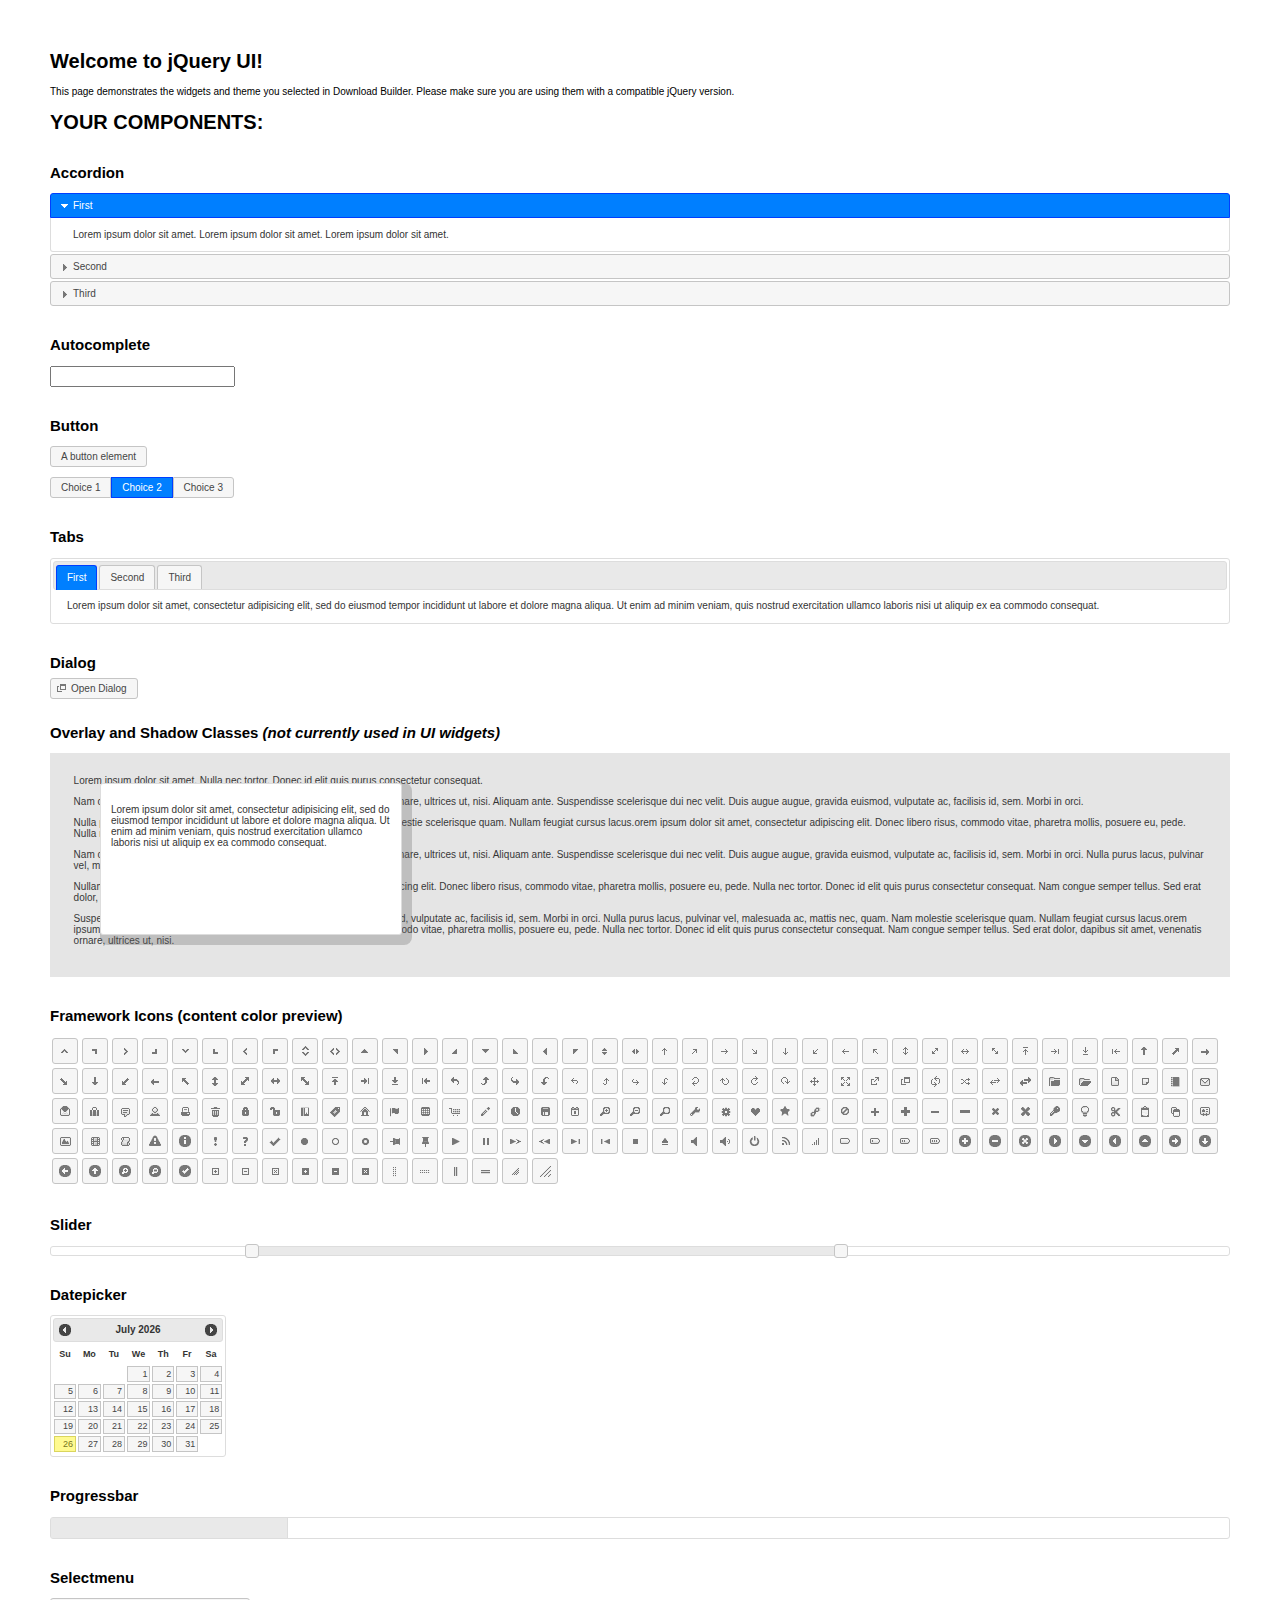
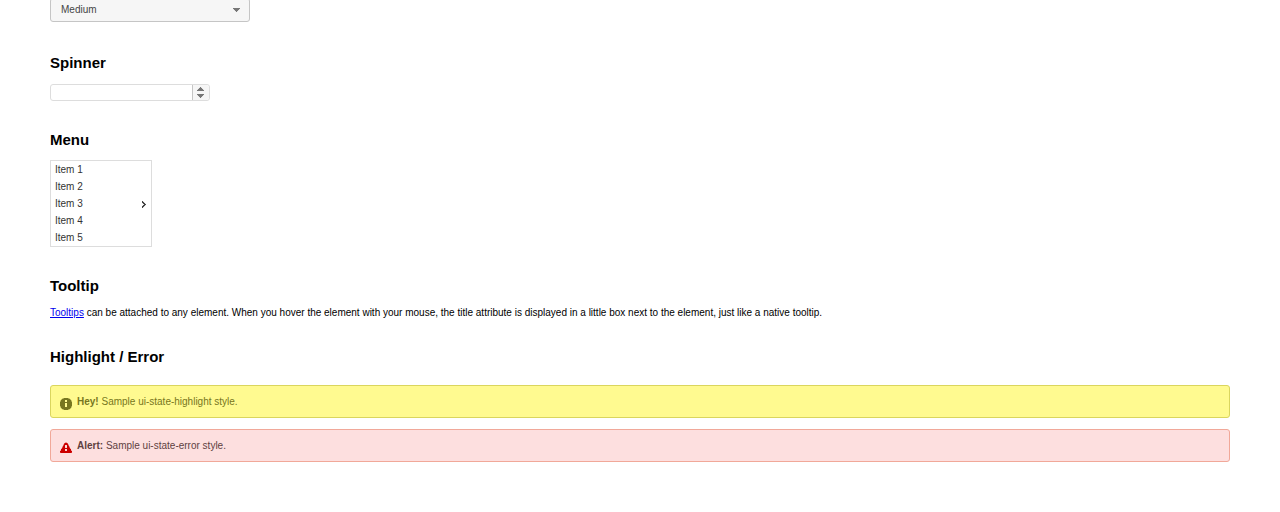
<file: assets/jquery-ui/index.html>
<!doctype html>
<html lang="us">
<head>
	<meta charset="utf-8">
	<title>jQuery UI Example Page</title>
	<link href="jquery-ui.css" rel="stylesheet">
	<style>
	body{
		font: 62.5% "Trebuchet MS", sans-serif;
		margin: 50px;
	}
	.demoHeaders {
		margin-top: 2em;
	}
	#dialog-link {
		padding: .4em 1em .4em 20px;
		text-decoration: none;
		position: relative;
	}
	#dialog-link span.ui-icon {
		margin: 0 5px 0 0;
		position: absolute;
		left: .2em;
		top: 50%;
		margin-top: -8px;
	}
	#icons {
		margin: 0;
		padding: 0;
	}
	#icons li {
		margin: 2px;
		position: relative;
		padding: 4px 0;
		cursor: pointer;
		float: left;
		list-style: none;
	}
	#icons span.ui-icon {
		float: left;
		margin: 0 4px;
	}
	.fakewindowcontain .ui-widget-overlay {
		position: absolute;
	}
	select {
		width: 200px;
	}
	</style>
</head>
<body>

<h1>Welcome to jQuery UI!</h1>

<div class="ui-widget">
	<p>This page demonstrates the widgets and theme you selected in Download Builder. Please make sure you are using them with a compatible jQuery version.</p>
</div>

<h1>YOUR COMPONENTS:</h1>


<!-- Accordion -->
<h2 class="demoHeaders">Accordion</h2>
<div id="accordion">
	<h3>First</h3>
	<div>Lorem ipsum dolor sit amet. Lorem ipsum dolor sit amet. Lorem ipsum dolor sit amet.</div>
	<h3>Second</h3>
	<div>Phasellus mattis tincidunt nibh.</div>
	<h3>Third</h3>
	<div>Nam dui erat, auctor a, dignissim quis.</div>
</div>



<!-- Autocomplete -->
<h2 class="demoHeaders">Autocomplete</h2>
<div>
	<input id="autocomplete" title="type &quot;a&quot;">
</div>



<!-- Button -->
<h2 class="demoHeaders">Button</h2>
<button id="button">A button element</button>
<form style="margin-top: 1em;">
	<div id="radioset">
		<input type="radio" id="radio1" name="radio"><label for="radio1">Choice 1</label>
		<input type="radio" id="radio2" name="radio" checked="checked"><label for="radio2">Choice 2</label>
		<input type="radio" id="radio3" name="radio"><label for="radio3">Choice 3</label>
	</div>
</form>



<!-- Tabs -->
<h2 class="demoHeaders">Tabs</h2>
<div id="tabs">
	<ul>
		<li><a href="#tabs-1">First</a></li>
		<li><a href="#tabs-2">Second</a></li>
		<li><a href="#tabs-3">Third</a></li>
	</ul>
	<div id="tabs-1">Lorem ipsum dolor sit amet, consectetur adipisicing elit, sed do eiusmod tempor incididunt ut labore et dolore magna aliqua. Ut enim ad minim veniam, quis nostrud exercitation ullamco laboris nisi ut aliquip ex ea commodo consequat.</div>
	<div id="tabs-2">Phasellus mattis tincidunt nibh. Cras orci urna, blandit id, pretium vel, aliquet ornare, felis. Maecenas scelerisque sem non nisl. Fusce sed lorem in enim dictum bibendum.</div>
	<div id="tabs-3">Nam dui erat, auctor a, dignissim quis, sollicitudin eu, felis. Pellentesque nisi urna, interdum eget, sagittis et, consequat vestibulum, lacus. Mauris porttitor ullamcorper augue.</div>
</div>



<!-- Dialog NOTE: Dialog is not generated by UI in this demo so it can be visually styled in themeroller-->
<h2 class="demoHeaders">Dialog</h2>
<p><a href="#" id="dialog-link" class="ui-state-default ui-corner-all"><span class="ui-icon ui-icon-newwin"></span>Open Dialog</a></p>

<h2 class="demoHeaders">Overlay and Shadow Classes <em>(not currently used in UI widgets)</em></h2>
<div style="position: relative; width: 96%; height: 200px; padding:1% 2%; overflow:hidden;" class="fakewindowcontain">
	<p>Lorem ipsum dolor sit amet,  Nulla nec tortor. Donec id elit quis purus consectetur consequat. </p><p>Nam congue semper tellus. Sed erat dolor, dapibus sit amet, venenatis ornare, ultrices ut, nisi. Aliquam ante. Suspendisse scelerisque dui nec velit. Duis augue augue, gravida euismod, vulputate ac, facilisis id, sem. Morbi in orci. </p><p>Nulla purus lacus, pulvinar vel, malesuada ac, mattis nec, quam. Nam molestie scelerisque quam. Nullam feugiat cursus lacus.orem ipsum dolor sit amet, consectetur adipiscing elit. Donec libero risus, commodo vitae, pharetra mollis, posuere eu, pede. Nulla nec tortor. Donec id elit quis purus consectetur consequat. </p><p>Nam congue semper tellus. Sed erat dolor, dapibus sit amet, venenatis ornare, ultrices ut, nisi. Aliquam ante. Suspendisse scelerisque dui nec velit. Duis augue augue, gravida euismod, vulputate ac, facilisis id, sem. Morbi in orci. Nulla purus lacus, pulvinar vel, malesuada ac, mattis nec, quam. Nam molestie scelerisque quam. </p><p>Nullam feugiat cursus lacus.orem ipsum dolor sit amet, consectetur adipiscing elit. Donec libero risus, commodo vitae, pharetra mollis, posuere eu, pede. Nulla nec tortor. Donec id elit quis purus consectetur consequat. Nam congue semper tellus. Sed erat dolor, dapibus sit amet, venenatis ornare, ultrices ut, nisi. Aliquam ante. </p><p>Suspendisse scelerisque dui nec velit. Duis augue augue, gravida euismod, vulputate ac, facilisis id, sem. Morbi in orci. Nulla purus lacus, pulvinar vel, malesuada ac, mattis nec, quam. Nam molestie scelerisque quam. Nullam feugiat cursus lacus.orem ipsum dolor sit amet, consectetur adipiscing elit. Donec libero risus, commodo vitae, pharetra mollis, posuere eu, pede. Nulla nec tortor. Donec id elit quis purus consectetur consequat. Nam congue semper tellus. Sed erat dolor, dapibus sit amet, venenatis ornare, ultrices ut, nisi. </p>

	<!-- ui-dialog -->
	<div class="ui-overlay"><div class="ui-widget-overlay"></div><div class="ui-widget-shadow ui-corner-all" style="width: 302px; height: 152px; position: absolute; left: 50px; top: 30px;"></div></div>
	<div style="position: absolute; width: 280px; height: 130px;left: 50px; top: 30px; padding: 10px;" class="ui-widget ui-widget-content ui-corner-all">
		<div class="ui-dialog-content ui-widget-content" style="background: none; border: 0;">
			<p>Lorem ipsum dolor sit amet, consectetur adipisicing elit, sed do eiusmod tempor incididunt ut labore et dolore magna aliqua. Ut enim ad minim veniam, quis nostrud exercitation ullamco laboris nisi ut aliquip ex ea commodo consequat.</p>
		</div>
	</div>

</div>

<!-- ui-dialog -->
<div id="dialog" title="Dialog Title">
	<p>Lorem ipsum dolor sit amet, consectetur adipisicing elit, sed do eiusmod tempor incididunt ut labore et dolore magna aliqua. Ut enim ad minim veniam, quis nostrud exercitation ullamco laboris nisi ut aliquip ex ea commodo consequat.</p>
</div>



<h2 class="demoHeaders">Framework Icons (content color preview)</h2>
<ul id="icons" class="ui-widget ui-helper-clearfix">
	<li class="ui-state-default ui-corner-all" title=".ui-icon-carat-1-n"><span class="ui-icon ui-icon-carat-1-n"></span></li>
	<li class="ui-state-default ui-corner-all" title=".ui-icon-carat-1-ne"><span class="ui-icon ui-icon-carat-1-ne"></span></li>
	<li class="ui-state-default ui-corner-all" title=".ui-icon-carat-1-e"><span class="ui-icon ui-icon-carat-1-e"></span></li>
	<li class="ui-state-default ui-corner-all" title=".ui-icon-carat-1-se"><span class="ui-icon ui-icon-carat-1-se"></span></li>
	<li class="ui-state-default ui-corner-all" title=".ui-icon-carat-1-s"><span class="ui-icon ui-icon-carat-1-s"></span></li>
	<li class="ui-state-default ui-corner-all" title=".ui-icon-carat-1-sw"><span class="ui-icon ui-icon-carat-1-sw"></span></li>
	<li class="ui-state-default ui-corner-all" title=".ui-icon-carat-1-w"><span class="ui-icon ui-icon-carat-1-w"></span></li>
	<li class="ui-state-default ui-corner-all" title=".ui-icon-carat-1-nw"><span class="ui-icon ui-icon-carat-1-nw"></span></li>
	<li class="ui-state-default ui-corner-all" title=".ui-icon-carat-2-n-s"><span class="ui-icon ui-icon-carat-2-n-s"></span></li>
	<li class="ui-state-default ui-corner-all" title=".ui-icon-carat-2-e-w"><span class="ui-icon ui-icon-carat-2-e-w"></span></li>
	<li class="ui-state-default ui-corner-all" title=".ui-icon-triangle-1-n"><span class="ui-icon ui-icon-triangle-1-n"></span></li>
	<li class="ui-state-default ui-corner-all" title=".ui-icon-triangle-1-ne"><span class="ui-icon ui-icon-triangle-1-ne"></span></li>
	<li class="ui-state-default ui-corner-all" title=".ui-icon-triangle-1-e"><span class="ui-icon ui-icon-triangle-1-e"></span></li>
	<li class="ui-state-default ui-corner-all" title=".ui-icon-triangle-1-se"><span class="ui-icon ui-icon-triangle-1-se"></span></li>
	<li class="ui-state-default ui-corner-all" title=".ui-icon-triangle-1-s"><span class="ui-icon ui-icon-triangle-1-s"></span></li>
	<li class="ui-state-default ui-corner-all" title=".ui-icon-triangle-1-sw"><span class="ui-icon ui-icon-triangle-1-sw"></span></li>
	<li class="ui-state-default ui-corner-all" title=".ui-icon-triangle-1-w"><span class="ui-icon ui-icon-triangle-1-w"></span></li>
	<li class="ui-state-default ui-corner-all" title=".ui-icon-triangle-1-nw"><span class="ui-icon ui-icon-triangle-1-nw"></span></li>
	<li class="ui-state-default ui-corner-all" title=".ui-icon-triangle-2-n-s"><span class="ui-icon ui-icon-triangle-2-n-s"></span></li>
	<li class="ui-state-default ui-corner-all" title=".ui-icon-triangle-2-e-w"><span class="ui-icon ui-icon-triangle-2-e-w"></span></li>
	<li class="ui-state-default ui-corner-all" title=".ui-icon-arrow-1-n"><span class="ui-icon ui-icon-arrow-1-n"></span></li>
	<li class="ui-state-default ui-corner-all" title=".ui-icon-arrow-1-ne"><span class="ui-icon ui-icon-arrow-1-ne"></span></li>
	<li class="ui-state-default ui-corner-all" title=".ui-icon-arrow-1-e"><span class="ui-icon ui-icon-arrow-1-e"></span></li>
	<li class="ui-state-default ui-corner-all" title=".ui-icon-arrow-1-se"><span class="ui-icon ui-icon-arrow-1-se"></span></li>
	<li class="ui-state-default ui-corner-all" title=".ui-icon-arrow-1-s"><span class="ui-icon ui-icon-arrow-1-s"></span></li>
	<li class="ui-state-default ui-corner-all" title=".ui-icon-arrow-1-sw"><span class="ui-icon ui-icon-arrow-1-sw"></span></li>
	<li class="ui-state-default ui-corner-all" title=".ui-icon-arrow-1-w"><span class="ui-icon ui-icon-arrow-1-w"></span></li>
	<li class="ui-state-default ui-corner-all" title=".ui-icon-arrow-1-nw"><span class="ui-icon ui-icon-arrow-1-nw"></span></li>
	<li class="ui-state-default ui-corner-all" title=".ui-icon-arrow-2-n-s"><span class="ui-icon ui-icon-arrow-2-n-s"></span></li>
	<li class="ui-state-default ui-corner-all" title=".ui-icon-arrow-2-ne-sw"><span class="ui-icon ui-icon-arrow-2-ne-sw"></span></li>
	<li class="ui-state-default ui-corner-all" title=".ui-icon-arrow-2-e-w"><span class="ui-icon ui-icon-arrow-2-e-w"></span></li>
	<li class="ui-state-default ui-corner-all" title=".ui-icon-arrow-2-se-nw"><span class="ui-icon ui-icon-arrow-2-se-nw"></span></li>
	<li class="ui-state-default ui-corner-all" title=".ui-icon-arrowstop-1-n"><span class="ui-icon ui-icon-arrowstop-1-n"></span></li>
	<li class="ui-state-default ui-corner-all" title=".ui-icon-arrowstop-1-e"><span class="ui-icon ui-icon-arrowstop-1-e"></span></li>
	<li class="ui-state-default ui-corner-all" title=".ui-icon-arrowstop-1-s"><span class="ui-icon ui-icon-arrowstop-1-s"></span></li>
	<li class="ui-state-default ui-corner-all" title=".ui-icon-arrowstop-1-w"><span class="ui-icon ui-icon-arrowstop-1-w"></span></li>
	<li class="ui-state-default ui-corner-all" title=".ui-icon-arrowthick-1-n"><span class="ui-icon ui-icon-arrowthick-1-n"></span></li>
	<li class="ui-state-default ui-corner-all" title=".ui-icon-arrowthick-1-ne"><span class="ui-icon ui-icon-arrowthick-1-ne"></span></li>
	<li class="ui-state-default ui-corner-all" title=".ui-icon-arrowthick-1-e"><span class="ui-icon ui-icon-arrowthick-1-e"></span></li>
	<li class="ui-state-default ui-corner-all" title=".ui-icon-arrowthick-1-se"><span class="ui-icon ui-icon-arrowthick-1-se"></span></li>
	<li class="ui-state-default ui-corner-all" title=".ui-icon-arrowthick-1-s"><span class="ui-icon ui-icon-arrowthick-1-s"></span></li>
	<li class="ui-state-default ui-corner-all" title=".ui-icon-arrowthick-1-sw"><span class="ui-icon ui-icon-arrowthick-1-sw"></span></li>
	<li class="ui-state-default ui-corner-all" title=".ui-icon-arrowthick-1-w"><span class="ui-icon ui-icon-arrowthick-1-w"></span></li>
	<li class="ui-state-default ui-corner-all" title=".ui-icon-arrowthick-1-nw"><span class="ui-icon ui-icon-arrowthick-1-nw"></span></li>
	<li class="ui-state-default ui-corner-all" title=".ui-icon-arrowthick-2-n-s"><span class="ui-icon ui-icon-arrowthick-2-n-s"></span></li>
	<li class="ui-state-default ui-corner-all" title=".ui-icon-arrowthick-2-ne-sw"><span class="ui-icon ui-icon-arrowthick-2-ne-sw"></span></li>
	<li class="ui-state-default ui-corner-all" title=".ui-icon-arrowthick-2-e-w"><span class="ui-icon ui-icon-arrowthick-2-e-w"></span></li>
	<li class="ui-state-default ui-corner-all" title=".ui-icon-arrowthick-2-se-nw"><span class="ui-icon ui-icon-arrowthick-2-se-nw"></span></li>
	<li class="ui-state-default ui-corner-all" title=".ui-icon-arrowthickstop-1-n"><span class="ui-icon ui-icon-arrowthickstop-1-n"></span></li>
	<li class="ui-state-default ui-corner-all" title=".ui-icon-arrowthickstop-1-e"><span class="ui-icon ui-icon-arrowthickstop-1-e"></span></li>
	<li class="ui-state-default ui-corner-all" title=".ui-icon-arrowthickstop-1-s"><span class="ui-icon ui-icon-arrowthickstop-1-s"></span></li>
	<li class="ui-state-default ui-corner-all" title=".ui-icon-arrowthickstop-1-w"><span class="ui-icon ui-icon-arrowthickstop-1-w"></span></li>
	<li class="ui-state-default ui-corner-all" title=".ui-icon-arrowreturnthick-1-w"><span class="ui-icon ui-icon-arrowreturnthick-1-w"></span></li>
	<li class="ui-state-default ui-corner-all" title=".ui-icon-arrowreturnthick-1-n"><span class="ui-icon ui-icon-arrowreturnthick-1-n"></span></li>
	<li class="ui-state-default ui-corner-all" title=".ui-icon-arrowreturnthick-1-e"><span class="ui-icon ui-icon-arrowreturnthick-1-e"></span></li>
	<li class="ui-state-default ui-corner-all" title=".ui-icon-arrowreturnthick-1-s"><span class="ui-icon ui-icon-arrowreturnthick-1-s"></span></li>
	<li class="ui-state-default ui-corner-all" title=".ui-icon-arrowreturn-1-w"><span class="ui-icon ui-icon-arrowreturn-1-w"></span></li>
	<li class="ui-state-default ui-corner-all" title=".ui-icon-arrowreturn-1-n"><span class="ui-icon ui-icon-arrowreturn-1-n"></span></li>
	<li class="ui-state-default ui-corner-all" title=".ui-icon-arrowreturn-1-e"><span class="ui-icon ui-icon-arrowreturn-1-e"></span></li>
	<li class="ui-state-default ui-corner-all" title=".ui-icon-arrowreturn-1-s"><span class="ui-icon ui-icon-arrowreturn-1-s"></span></li>
	<li class="ui-state-default ui-corner-all" title=".ui-icon-arrowrefresh-1-w"><span class="ui-icon ui-icon-arrowrefresh-1-w"></span></li>
	<li class="ui-state-default ui-corner-all" title=".ui-icon-arrowrefresh-1-n"><span class="ui-icon ui-icon-arrowrefresh-1-n"></span></li>
	<li class="ui-state-default ui-corner-all" title=".ui-icon-arrowrefresh-1-e"><span class="ui-icon ui-icon-arrowrefresh-1-e"></span></li>
	<li class="ui-state-default ui-corner-all" title=".ui-icon-arrowrefresh-1-s"><span class="ui-icon ui-icon-arrowrefresh-1-s"></span></li>
	<li class="ui-state-default ui-corner-all" title=".ui-icon-arrow-4"><span class="ui-icon ui-icon-arrow-4"></span></li>
	<li class="ui-state-default ui-corner-all" title=".ui-icon-arrow-4-diag"><span class="ui-icon ui-icon-arrow-4-diag"></span></li>
	<li class="ui-state-default ui-corner-all" title=".ui-icon-extlink"><span class="ui-icon ui-icon-extlink"></span></li>
	<li class="ui-state-default ui-corner-all" title=".ui-icon-newwin"><span class="ui-icon ui-icon-newwin"></span></li>
	<li class="ui-state-default ui-corner-all" title=".ui-icon-refresh"><span class="ui-icon ui-icon-refresh"></span></li>
	<li class="ui-state-default ui-corner-all" title=".ui-icon-shuffle"><span class="ui-icon ui-icon-shuffle"></span></li>
	<li class="ui-state-default ui-corner-all" title=".ui-icon-transfer-e-w"><span class="ui-icon ui-icon-transfer-e-w"></span></li>
	<li class="ui-state-default ui-corner-all" title=".ui-icon-transferthick-e-w"><span class="ui-icon ui-icon-transferthick-e-w"></span></li>
	<li class="ui-state-default ui-corner-all" title=".ui-icon-folder-collapsed"><span class="ui-icon ui-icon-folder-collapsed"></span></li>
	<li class="ui-state-default ui-corner-all" title=".ui-icon-folder-open"><span class="ui-icon ui-icon-folder-open"></span></li>
	<li class="ui-state-default ui-corner-all" title=".ui-icon-document"><span class="ui-icon ui-icon-document"></span></li>
	<li class="ui-state-default ui-corner-all" title=".ui-icon-document-b"><span class="ui-icon ui-icon-document-b"></span></li>
	<li class="ui-state-default ui-corner-all" title=".ui-icon-note"><span class="ui-icon ui-icon-note"></span></li>
	<li class="ui-state-default ui-corner-all" title=".ui-icon-mail-closed"><span class="ui-icon ui-icon-mail-closed"></span></li>
	<li class="ui-state-default ui-corner-all" title=".ui-icon-mail-open"><span class="ui-icon ui-icon-mail-open"></span></li>
	<li class="ui-state-default ui-corner-all" title=".ui-icon-suitcase"><span class="ui-icon ui-icon-suitcase"></span></li>
	<li class="ui-state-default ui-corner-all" title=".ui-icon-comment"><span class="ui-icon ui-icon-comment"></span></li>
	<li class="ui-state-default ui-corner-all" title=".ui-icon-person"><span class="ui-icon ui-icon-person"></span></li>
	<li class="ui-state-default ui-corner-all" title=".ui-icon-print"><span class="ui-icon ui-icon-print"></span></li>
	<li class="ui-state-default ui-corner-all" title=".ui-icon-trash"><span class="ui-icon ui-icon-trash"></span></li>
	<li class="ui-state-default ui-corner-all" title=".ui-icon-locked"><span class="ui-icon ui-icon-locked"></span></li>
	<li class="ui-state-default ui-corner-all" title=".ui-icon-unlocked"><span class="ui-icon ui-icon-unlocked"></span></li>
	<li class="ui-state-default ui-corner-all" title=".ui-icon-bookmark"><span class="ui-icon ui-icon-bookmark"></span></li>
	<li class="ui-state-default ui-corner-all" title=".ui-icon-tag"><span class="ui-icon ui-icon-tag"></span></li>
	<li class="ui-state-default ui-corner-all" title=".ui-icon-home"><span class="ui-icon ui-icon-home"></span></li>
	<li class="ui-state-default ui-corner-all" title=".ui-icon-flag"><span class="ui-icon ui-icon-flag"></span></li>
	<li class="ui-state-default ui-corner-all" title=".ui-icon-calculator"><span class="ui-icon ui-icon-calculator"></span></li>
	<li class="ui-state-default ui-corner-all" title=".ui-icon-cart"><span class="ui-icon ui-icon-cart"></span></li>
	<li class="ui-state-default ui-corner-all" title=".ui-icon-pencil"><span class="ui-icon ui-icon-pencil"></span></li>
	<li class="ui-state-default ui-corner-all" title=".ui-icon-clock"><span class="ui-icon ui-icon-clock"></span></li>
	<li class="ui-state-default ui-corner-all" title=".ui-icon-disk"><span class="ui-icon ui-icon-disk"></span></li>
	<li class="ui-state-default ui-corner-all" title=".ui-icon-calendar"><span class="ui-icon ui-icon-calendar"></span></li>
	<li class="ui-state-default ui-corner-all" title=".ui-icon-zoomin"><span class="ui-icon ui-icon-zoomin"></span></li>
	<li class="ui-state-default ui-corner-all" title=".ui-icon-zoomout"><span class="ui-icon ui-icon-zoomout"></span></li>
	<li class="ui-state-default ui-corner-all" title=".ui-icon-search"><span class="ui-icon ui-icon-search"></span></li>
	<li class="ui-state-default ui-corner-all" title=".ui-icon-wrench"><span class="ui-icon ui-icon-wrench"></span></li>
	<li class="ui-state-default ui-corner-all" title=".ui-icon-gear"><span class="ui-icon ui-icon-gear"></span></li>
	<li class="ui-state-default ui-corner-all" title=".ui-icon-heart"><span class="ui-icon ui-icon-heart"></span></li>
	<li class="ui-state-default ui-corner-all" title=".ui-icon-star"><span class="ui-icon ui-icon-star"></span></li>
	<li class="ui-state-default ui-corner-all" title=".ui-icon-link"><span class="ui-icon ui-icon-link"></span></li>
	<li class="ui-state-default ui-corner-all" title=".ui-icon-cancel"><span class="ui-icon ui-icon-cancel"></span></li>
	<li class="ui-state-default ui-corner-all" title=".ui-icon-plus"><span class="ui-icon ui-icon-plus"></span></li>
	<li class="ui-state-default ui-corner-all" title=".ui-icon-plusthick"><span class="ui-icon ui-icon-plusthick"></span></li>
	<li class="ui-state-default ui-corner-all" title=".ui-icon-minus"><span class="ui-icon ui-icon-minus"></span></li>
	<li class="ui-state-default ui-corner-all" title=".ui-icon-minusthick"><span class="ui-icon ui-icon-minusthick"></span></li>
	<li class="ui-state-default ui-corner-all" title=".ui-icon-close"><span class="ui-icon ui-icon-close"></span></li>
	<li class="ui-state-default ui-corner-all" title=".ui-icon-closethick"><span class="ui-icon ui-icon-closethick"></span></li>
	<li class="ui-state-default ui-corner-all" title=".ui-icon-key"><span class="ui-icon ui-icon-key"></span></li>
	<li class="ui-state-default ui-corner-all" title=".ui-icon-lightbulb"><span class="ui-icon ui-icon-lightbulb"></span></li>
	<li class="ui-state-default ui-corner-all" title=".ui-icon-scissors"><span class="ui-icon ui-icon-scissors"></span></li>
	<li class="ui-state-default ui-corner-all" title=".ui-icon-clipboard"><span class="ui-icon ui-icon-clipboard"></span></li>
	<li class="ui-state-default ui-corner-all" title=".ui-icon-copy"><span class="ui-icon ui-icon-copy"></span></li>
	<li class="ui-state-default ui-corner-all" title=".ui-icon-contact"><span class="ui-icon ui-icon-contact"></span></li>
	<li class="ui-state-default ui-corner-all" title=".ui-icon-image"><span class="ui-icon ui-icon-image"></span></li>
	<li class="ui-state-default ui-corner-all" title=".ui-icon-video"><span class="ui-icon ui-icon-video"></span></li>
	<li class="ui-state-default ui-corner-all" title=".ui-icon-script"><span class="ui-icon ui-icon-script"></span></li>
	<li class="ui-state-default ui-corner-all" title=".ui-icon-alert"><span class="ui-icon ui-icon-alert"></span></li>
	<li class="ui-state-default ui-corner-all" title=".ui-icon-info"><span class="ui-icon ui-icon-info"></span></li>
	<li class="ui-state-default ui-corner-all" title=".ui-icon-notice"><span class="ui-icon ui-icon-notice"></span></li>
	<li class="ui-state-default ui-corner-all" title=".ui-icon-help"><span class="ui-icon ui-icon-help"></span></li>
	<li class="ui-state-default ui-corner-all" title=".ui-icon-check"><span class="ui-icon ui-icon-check"></span></li>
	<li class="ui-state-default ui-corner-all" title=".ui-icon-bullet"><span class="ui-icon ui-icon-bullet"></span></li>
	<li class="ui-state-default ui-corner-all" title=".ui-icon-radio-off"><span class="ui-icon ui-icon-radio-off"></span></li>
	<li class="ui-state-default ui-corner-all" title=".ui-icon-radio-on"><span class="ui-icon ui-icon-radio-on"></span></li>
	<li class="ui-state-default ui-corner-all" title=".ui-icon-pin-w"><span class="ui-icon ui-icon-pin-w"></span></li>
	<li class="ui-state-default ui-corner-all" title=".ui-icon-pin-s"><span class="ui-icon ui-icon-pin-s"></span></li>
	<li class="ui-state-default ui-corner-all" title=".ui-icon-play"><span class="ui-icon ui-icon-play"></span></li>
	<li class="ui-state-default ui-corner-all" title=".ui-icon-pause"><span class="ui-icon ui-icon-pause"></span></li>
	<li class="ui-state-default ui-corner-all" title=".ui-icon-seek-next"><span class="ui-icon ui-icon-seek-next"></span></li>
	<li class="ui-state-default ui-corner-all" title=".ui-icon-seek-prev"><span class="ui-icon ui-icon-seek-prev"></span></li>
	<li class="ui-state-default ui-corner-all" title=".ui-icon-seek-end"><span class="ui-icon ui-icon-seek-end"></span></li>
	<li class="ui-state-default ui-corner-all" title=".ui-icon-seek-first"><span class="ui-icon ui-icon-seek-first"></span></li>
	<li class="ui-state-default ui-corner-all" title=".ui-icon-stop"><span class="ui-icon ui-icon-stop"></span></li>
	<li class="ui-state-default ui-corner-all" title=".ui-icon-eject"><span class="ui-icon ui-icon-eject"></span></li>
	<li class="ui-state-default ui-corner-all" title=".ui-icon-volume-off"><span class="ui-icon ui-icon-volume-off"></span></li>
	<li class="ui-state-default ui-corner-all" title=".ui-icon-volume-on"><span class="ui-icon ui-icon-volume-on"></span></li>
	<li class="ui-state-default ui-corner-all" title=".ui-icon-power"><span class="ui-icon ui-icon-power"></span></li>
	<li class="ui-state-default ui-corner-all" title=".ui-icon-signal-diag"><span class="ui-icon ui-icon-signal-diag"></span></li>
	<li class="ui-state-default ui-corner-all" title=".ui-icon-signal"><span class="ui-icon ui-icon-signal"></span></li>
	<li class="ui-state-default ui-corner-all" title=".ui-icon-battery-0"><span class="ui-icon ui-icon-battery-0"></span></li>
	<li class="ui-state-default ui-corner-all" title=".ui-icon-battery-1"><span class="ui-icon ui-icon-battery-1"></span></li>
	<li class="ui-state-default ui-corner-all" title=".ui-icon-battery-2"><span class="ui-icon ui-icon-battery-2"></span></li>
	<li class="ui-state-default ui-corner-all" title=".ui-icon-battery-3"><span class="ui-icon ui-icon-battery-3"></span></li>
	<li class="ui-state-default ui-corner-all" title=".ui-icon-circle-plus"><span class="ui-icon ui-icon-circle-plus"></span></li>
	<li class="ui-state-default ui-corner-all" title=".ui-icon-circle-minus"><span class="ui-icon ui-icon-circle-minus"></span></li>
	<li class="ui-state-default ui-corner-all" title=".ui-icon-circle-close"><span class="ui-icon ui-icon-circle-close"></span></li>
	<li class="ui-state-default ui-corner-all" title=".ui-icon-circle-triangle-e"><span class="ui-icon ui-icon-circle-triangle-e"></span></li>
	<li class="ui-state-default ui-corner-all" title=".ui-icon-circle-triangle-s"><span class="ui-icon ui-icon-circle-triangle-s"></span></li>
	<li class="ui-state-default ui-corner-all" title=".ui-icon-circle-triangle-w"><span class="ui-icon ui-icon-circle-triangle-w"></span></li>
	<li class="ui-state-default ui-corner-all" title=".ui-icon-circle-triangle-n"><span class="ui-icon ui-icon-circle-triangle-n"></span></li>
	<li class="ui-state-default ui-corner-all" title=".ui-icon-circle-arrow-e"><span class="ui-icon ui-icon-circle-arrow-e"></span></li>
	<li class="ui-state-default ui-corner-all" title=".ui-icon-circle-arrow-s"><span class="ui-icon ui-icon-circle-arrow-s"></span></li>
	<li class="ui-state-default ui-corner-all" title=".ui-icon-circle-arrow-w"><span class="ui-icon ui-icon-circle-arrow-w"></span></li>
	<li class="ui-state-default ui-corner-all" title=".ui-icon-circle-arrow-n"><span class="ui-icon ui-icon-circle-arrow-n"></span></li>
	<li class="ui-state-default ui-corner-all" title=".ui-icon-circle-zoomin"><span class="ui-icon ui-icon-circle-zoomin"></span></li>
	<li class="ui-state-default ui-corner-all" title=".ui-icon-circle-zoomout"><span class="ui-icon ui-icon-circle-zoomout"></span></li>
	<li class="ui-state-default ui-corner-all" title=".ui-icon-circle-check"><span class="ui-icon ui-icon-circle-check"></span></li>
	<li class="ui-state-default ui-corner-all" title=".ui-icon-circlesmall-plus"><span class="ui-icon ui-icon-circlesmall-plus"></span></li>
	<li class="ui-state-default ui-corner-all" title=".ui-icon-circlesmall-minus"><span class="ui-icon ui-icon-circlesmall-minus"></span></li>
	<li class="ui-state-default ui-corner-all" title=".ui-icon-circlesmall-close"><span class="ui-icon ui-icon-circlesmall-close"></span></li>
	<li class="ui-state-default ui-corner-all" title=".ui-icon-squaresmall-plus"><span class="ui-icon ui-icon-squaresmall-plus"></span></li>
	<li class="ui-state-default ui-corner-all" title=".ui-icon-squaresmall-minus"><span class="ui-icon ui-icon-squaresmall-minus"></span></li>
	<li class="ui-state-default ui-corner-all" title=".ui-icon-squaresmall-close"><span class="ui-icon ui-icon-squaresmall-close"></span></li>
	<li class="ui-state-default ui-corner-all" title=".ui-icon-grip-dotted-vertical"><span class="ui-icon ui-icon-grip-dotted-vertical"></span></li>
	<li class="ui-state-default ui-corner-all" title=".ui-icon-grip-dotted-horizontal"><span class="ui-icon ui-icon-grip-dotted-horizontal"></span></li>
	<li class="ui-state-default ui-corner-all" title=".ui-icon-grip-solid-vertical"><span class="ui-icon ui-icon-grip-solid-vertical"></span></li>
	<li class="ui-state-default ui-corner-all" title=".ui-icon-grip-solid-horizontal"><span class="ui-icon ui-icon-grip-solid-horizontal"></span></li>
	<li class="ui-state-default ui-corner-all" title=".ui-icon-gripsmall-diagonal-se"><span class="ui-icon ui-icon-gripsmall-diagonal-se"></span></li>
	<li class="ui-state-default ui-corner-all" title=".ui-icon-grip-diagonal-se"><span class="ui-icon ui-icon-grip-diagonal-se"></span></li>
</ul>


<!-- Slider -->
<h2 class="demoHeaders">Slider</h2>
<div id="slider"></div>



<!-- Datepicker -->
<h2 class="demoHeaders">Datepicker</h2>
<div id="datepicker"></div>



<!-- Progressbar -->
<h2 class="demoHeaders">Progressbar</h2>
<div id="progressbar"></div>



<!-- Progressbar -->
<h2 class="demoHeaders">Selectmenu</h2>
<select id="selectmenu">
	<option>Slower</option>
	<option>Slow</option>
	<option selected="selected">Medium</option>
	<option>Fast</option>
	<option>Faster</option>
</select>



<!-- Spinner -->
<h2 class="demoHeaders">Spinner</h2>
<input id="spinner">



<!-- Menu -->
<h2 class="demoHeaders">Menu</h2>
<ul style="width:100px;" id="menu">
	<li>Item 1</li>
	<li>Item 2</li>
	<li>Item 3
		<ul>
			<li>Item 3-1</li>
			<li>Item 3-2</li>
			<li>Item 3-3</li>
			<li>Item 3-4</li>
			<li>Item 3-5</li>
		</ul>
	</li>
	<li>Item 4</li>
	<li>Item 5</li>
</ul>



<!-- Tooltip -->
<h2 class="demoHeaders">Tooltip</h2>
<p id="tooltip">
	<a href="#" title="That&apos;s what this widget is">Tooltips</a> can be attached to any element. When you hover
the element with your mouse, the title attribute is displayed in a little box next to the element, just like a native tooltip.
</p>


<!-- Highlight / Error -->
<h2 class="demoHeaders">Highlight / Error</h2>
<div class="ui-widget">
	<div class="ui-state-highlight ui-corner-all" style="margin-top: 20px; padding: 0 .7em;">
		<p><span class="ui-icon ui-icon-info" style="float: left; margin-right: .3em;"></span>
		<strong>Hey!</strong> Sample ui-state-highlight style.</p>
	</div>
</div>
<br>
<div class="ui-widget">
	<div class="ui-state-error ui-corner-all" style="padding: 0 .7em;">
		<p><span class="ui-icon ui-icon-alert" style="float: left; margin-right: .3em;"></span>
		<strong>Alert:</strong> Sample ui-state-error style.</p>
	</div>
</div>

<script src="external/jquery/jquery.js"></script>
<script src="jquery-ui.js"></script>
<script>

$( "#accordion" ).accordion();



var availableTags = [
	"ActionScript",
	"AppleScript",
	"Asp",
	"BASIC",
	"C",
	"C++",
	"Clojure",
	"COBOL",
	"ColdFusion",
	"Erlang",
	"Fortran",
	"Groovy",
	"Haskell",
	"Java",
	"JavaScript",
	"Lisp",
	"Perl",
	"PHP",
	"Python",
	"Ruby",
	"Scala",
	"Scheme"
];
$( "#autocomplete" ).autocomplete({
	source: availableTags
});



$( "#button" ).button();
$( "#radioset" ).buttonset();



$( "#tabs" ).tabs();



$( "#dialog" ).dialog({
	autoOpen: false,
	width: 400,
	buttons: [
		{
			text: "Ok",
			click: function() {
				$( this ).dialog( "close" );
			}
		},
		{
			text: "Cancel",
			click: function() {
				$( this ).dialog( "close" );
			}
		}
	]
});

// Link to open the dialog
$( "#dialog-link" ).click(function( event ) {
	$( "#dialog" ).dialog( "open" );
	event.preventDefault();
});



$( "#datepicker" ).datepicker({
	inline: true
});



$( "#slider" ).slider({
	range: true,
	values: [ 17, 67 ]
});



$( "#progressbar" ).progressbar({
	value: 20
});



$( "#spinner" ).spinner();



$( "#menu" ).menu();



$( "#tooltip" ).tooltip();



$( "#selectmenu" ).selectmenu();


// Hover states on the static widgets
$( "#dialog-link, #icons li" ).hover(
	function() {
		$( this ).addClass( "ui-state-hover" );
	},
	function() {
		$( this ).removeClass( "ui-state-hover" );
	}
);
</script>
</body>
</html>
</file>
<file: main.css>
body{
    max-width: 1380px;
    margin: auto;
    background-image:url('images/bg_home2.gif');
}

#main{
    background-color:#FFFFFF;
    max-width:1150px;
    margin: auto;
}

#main_content{
    max-width: 1080px;
    margin: auto;
    height: auto;
}


/*  ==================Set Top Menu ===================*/
.top-menu{
    cursor:pointer;
    padding-left:20px;
    padding-right:20px;
}

.font-h{
    font-family: "Microsoft Sans Serif", "MS Sans Serif", sans-serif;
    color: #646464;
}

.text_tahoma13 {
    font-family: "Tahoma";
    font-size: 13px;
    color: #666666;
    margin: 0px;
}

.table-price-online{
    width: 90%;
    max-width: 450px;
    border: 1px solid #cccccc;
    background-color: #f8f8f8;
    margin: 5px 5px 5px 20px;
}

.container-box-social{
    width: 100%;
    padding-left: 5px !important;
    margin-left: 0px !important;
    border:1px solid #eee;
    border-left: none;
    border-right: none;
    padding-top: 5px;
    padding-left: 5px

}

.box-social{
    text-align: center;
    float: left;
    cursor: pointer;
}

.btn-fb{
    background-color: #4b5a94;
    border-radius: 20px;
    margin-top: 2px;
    min-height: 40px;
}

button.btn-fb:hover{
    background-color:#4b5a94 ;
}


.product_price{
    border-top: 2px solid #f2dede;
    border-bottom: 2px solid #f2dede;
    font-size: 16px;
    font-weight: bolder;
    padding-left: 5px;
    text-align: center;
}


.product_price-detail{
    font-size: 14px;
    font-weight: bolder;
    padding-left: 5px;
    text-align: left ;
    background-color:#ebebeb;
    margin-top:2px;
    color:#666666;
}


.text_price_detail{
    margin-left:5px;
    color:#ff0000;
    font-weight: bolder;
    font-family: "Tahoma", "MS Sans Serif", "Angsana New";
}


.table-price-official{
    margin: auto;
    text-align: left;
    min-width: 150px;
}

table.table-price-official>tbody>tr>td:first-child{
    width: 80px;
}
/*===================== หมวดหมู่มือถือ=============================*/
.ul-price-category{
    font-size: 11px;
    font-weight: bolder;
    padding:0px;
}
.ul-price-category li{
    list-style: square inside url('images/icon/arrow_red.gif');
    margin-left:11px;
}
.ul-price-category a{
    color:#666666;
}
/*===============================================================*/

.box-product-recommend{
    float:left;
    width: 115px;
    height: 163px;
    margin-right: 20px;
}
.box-product-background{
    width:100px;
    height:128px;
    margin: auto;
    background-color:#eceaea;
    padding: 5px;
}

.box-product-img{
    background-color: #ffffff;
    width: 100%;
    height: 100%;
    padding-top: 5px;
    border: 1px solid #c0c0c0;
}
.box-product-content{
    font-size: 11px;
    text-align: center;
    padding-top: 5px;
}

.text11{
    font-size: 12px;
}

.box-warning{
    width:800px;
    margin: 25px auto;
    border: 1px solid #FF0000;
    text-align: center;
    font-weight: bolder;
    padding-bottom: 20px;
    padding-top: 5px;
}


.box-title-post{
    width: 100%;
    margin-top: 45px;
    border: 2px solid #cccccc;
    border-right: none;
    border-left: none;
    padding: 2px 5px 2px 5px;
    font-size: 12px;
    font-weight: bolder;
}

.box-div-comment{
    margin: 20px;
    border-bottom: 1px solid #c0c0c0;
}

.box-div-comment-table{
    width: 100%;
    margin-top: 10px;
    margin-bottom: 10px;
}

.box-div-comment-img-user{
    width:100px;
    height: 100px;
    background-color: #e6e6e6;
    font-weight: bolder;
    font-size: 11px;
}
.box-div-comment-td-title{
    width: 100%;
    border: 2px solid #cccccc;
    border-left: none;
    border-right: none;
}

.box-div-comment-td-content{
    width: 100%;
    padding-top: 10px;
    padding-bottom: 10px;
}

.box-div-comment-vote{
    border-top:1px dotted ;
    width: 100%;
    margin-top: 25px;
    padding-top: 5px;
    font-size: 10px;
}


.font-mobile-category{
    color: #000000;
    font-weight: bold;
}
.font-mobile-category-total{
    font-size: 8px;
    color: #746a66;
}

.font-title{
    font-size: 11px;
    font-weight: bold;
    color: #746a66;
}

.box-question-category{
    background-color: #ebebeb;

}
table.question-category {
    border-collapse: separate !important;
    border-spacing: 2px 2px !important;

}
table.question-category>tbody>tr{
    background-color: #ebebeb;
}
table.question-category>tbody>tr>td:nth-child(odd){
    text-align: center;
}
/*---------------------- Set icon menu bottom -----------------------*/

.banner_top{
    padding-top: 60px;
}

.background-news-present-normal{
    padding: 5px;
    background-color:#ebebeb;
    max-height: 100px;
}

.background-news-present-tone{
    padding: 5px;
    max-height: 100px;
}

#menu_footer ul>li{
    list-style: square inside url("images/icon/menu_bottom.gif");
    font-size:11px;

}


.box-news-mobile{
    max-width: 150px;
    max-height: 160px;
    font-size: 12px;
    text-align: center;
    text-decoration: underline;
    float:left;
    margin:5px 10px 5px 10px;

}
.box-news-mobile-img {
    border: 2px solid #b2b2b2;
    margin-bottom: 10px;
    padding: 5px;
}

.img-margin-center{
    margin: auto;
}

.line-border{
    border: 1px solid #c0c0c0;
}

.td-table-comment{
    width: 100px;
    text-align: center;
    border: 1px solid #c0c0c0;
    border-left: none;
    padding: 2px;
    background-color: #ebebeb;
}

.tab_news{
    max-width: 148px;
}

.table_news_right{
    font-size: 11px;
}

table.table_news_right>tbody>tr>td{
    padding: 5px;
}

table.table_news_right>tbody>tr:nth-child(even){
    background-color: #ebebeb;
}

.span-count-like{
    border: 1px solid #f2dede;
    font-size: 8px;
    font-weight: bolder;
    background-color: #FFFFFF;
}

@media (min-width: 485px){
    .tab_news{
        max-width: none;
        height:auto;
    }
}


@media (min-width: 768px){
    .tab_news_update{
        padding: 7px 2px 7px 3px;
    }

    .navbar-fixed-top{
        position: static;
    }
    .banner_top{
        padding-top: 0px;
    }

    .table-price-official{
        margin: 0px;
    }

    table.table-price-official>tbody>tr>td:first-child{
        width: 64px;
    }

    .product_priceproduct_price{
        font-size: 11px;
    }

    .product_price-detail{
        font-size: 11px;
    }

    .product_price{
        font-size: 14px;
    }

}

@media (min-width: 968px){
    .tab_news{
        max-width: 148px;
    }

}


@media (min-width: 1050px){
    #col_content_right{
        min-width: 330px;
    }
}

@media (min-width: 1200px){
    .top-menu{
        padding-left:30px;
        padding-right:30px;
    }
}
</file>
